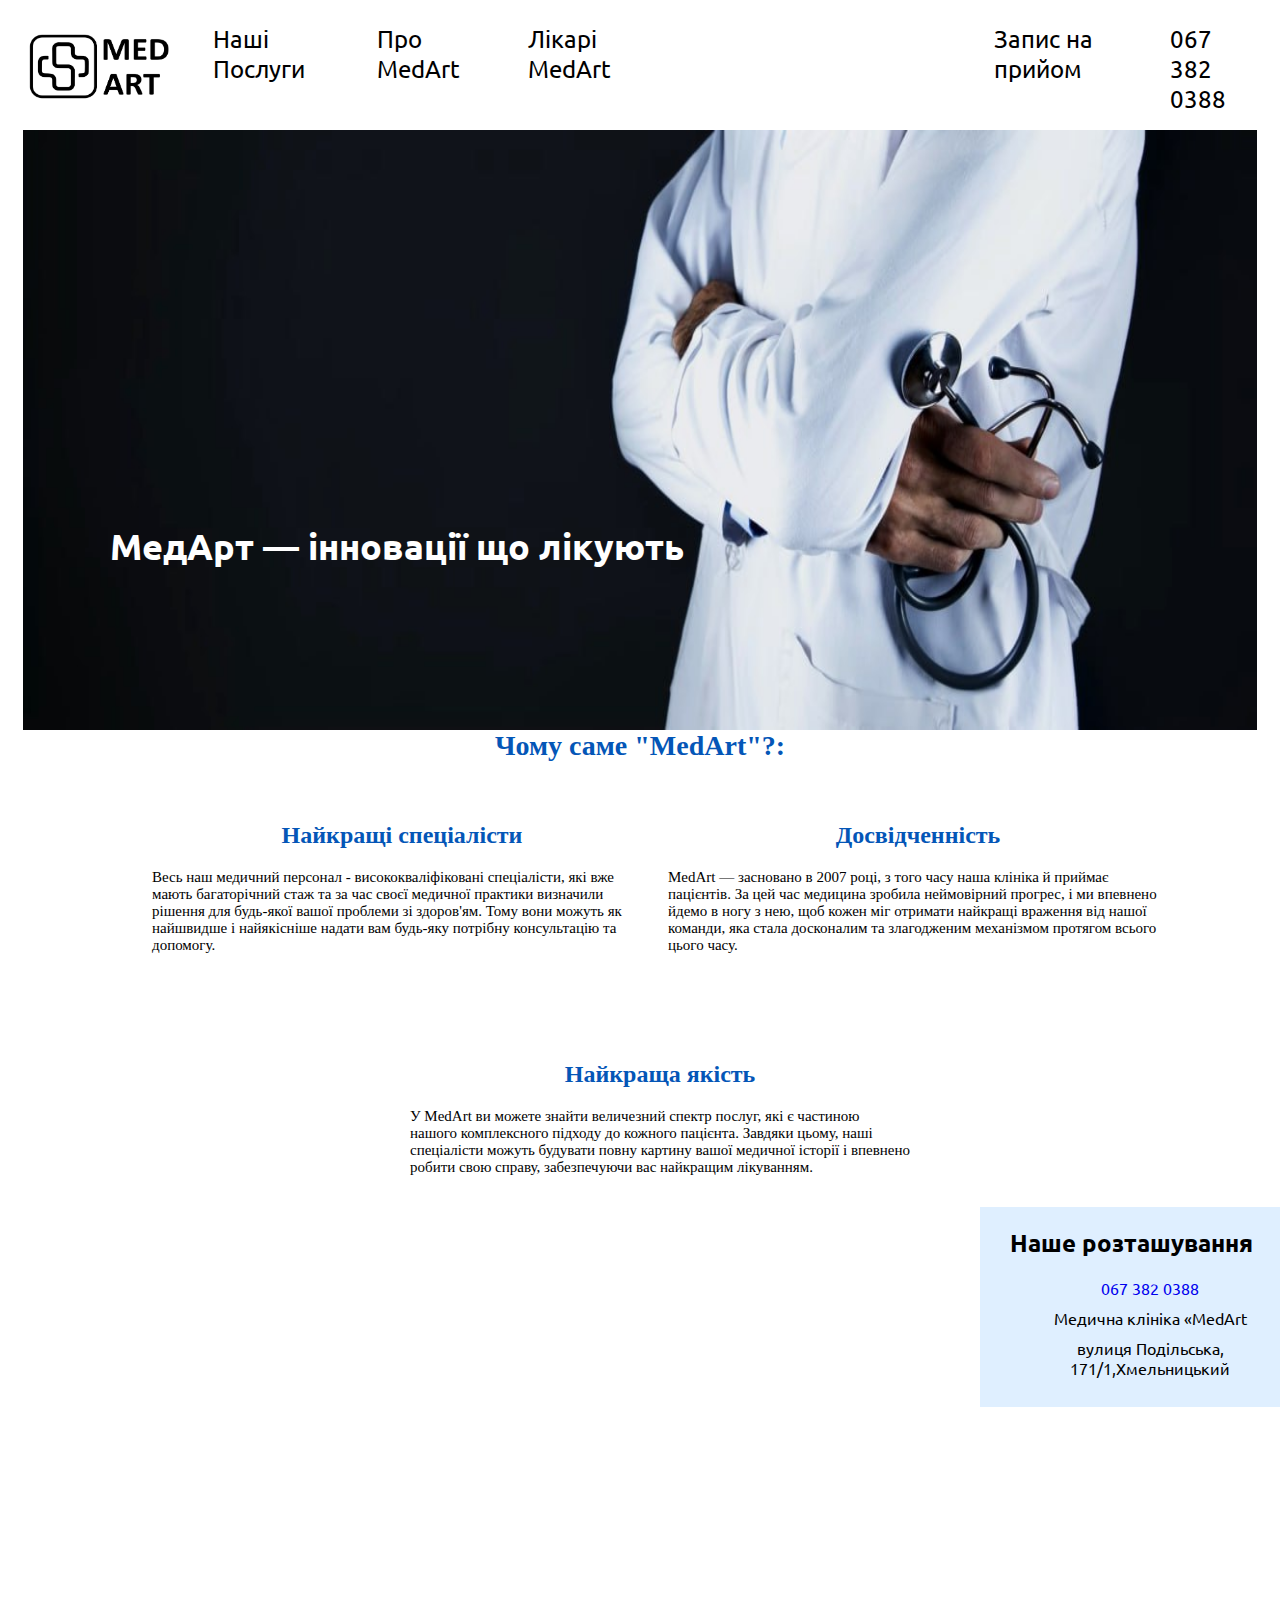
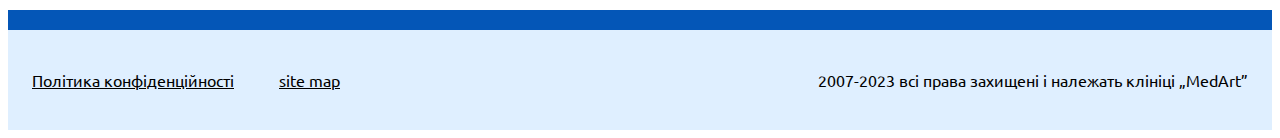
<file: index.html>
<!DOCTYPE html>
<html lang="ua">
  <head>
    <meta charset="UTF-8" />
    <meta name="viewport" content="width=device-width, initial-scale=1.0" />
    <title>MedArt</title>
    <link rel="stylesheet" href="style.css"/>
    <link rel="stylesheet" href="media.css">
    <link rel="preconnect" href="https://fonts.googleapis.com" />
    <link rel="preconnect" href="https://fonts.gstatic.com" crossorigin />
    <link
    href="https://fonts.googleapis.com/css2?family=Lato:wght@400;700&family=Ubuntu:wght@400;500;700&display=swap"
      rel="stylesheet"
    />
  </head>
  <body>
    <!-- HEADER -->
    <header>
      <!-- ADAPT HEADER -->
      <section class="top-nav">
        <div>
          <a href="index.html"><img src="img/MedArtLogo.png" alt="Logo" class="Logo"></a>
        </div>
        <div class="appointment-phone" id="phone-nav">
          <h2><a href="appointment.html" class="app-ph">Записатися на прийом</a></h2>
        </div>
        <input id="menu-toggle" type="checkbox" />
        <label class='menu-button-container' for="menu-toggle">
        <div class='menu-button'></div>
      </label>
        <ul class="menu">
          <li><a href="about.html"><h2 class="zero-weight">Про MedArt</h2></a></li>
          <li><a href="doctors.html"><h2 class="zero-weight">Лікарі MedArt</h2></a></li>
          <li><h2>Наші Послуги:</h2></li>
          <li><a href="dantist.html">Стоматологія</a></li>
          <li><a href="gynecologyandurology.html">Гінекологія та Урологія</a></li>
          <li><a href="massage.html">Неврологія, травматологія та масаж</a></li>
        </ul>
      </section>
      <!-- NORMAL HEADER -->
      <div class="container">
        <nav class="navbar">
          <a href="index.html"
          ><img src="img/MedArtLogo.png" alt="MedArtLogo" class="Logo"
          /></a>
          <ul class="list menu" id="main_nav">
            <li>
              <a href="">Наші Послуги</a>
              <div class="hiden-menu">
                <ul>
                  <li><a href="dantist.html">Стоматологія</a></li>
                  <li>
                    <a href="gynecologyandurology.html"
                      >Гінекологія та Урологія</a
                    >
                  </li>
                  <li><a href="massage.html">Неврологія, травматологія та масаж</a></li>
                </ul>
              </div>
            </li>
            <li>
              <a href="about.html">Про MedArt</a>
            </li>
            <li>
              <a href="doctors.html">Лікарі MedArt</a>
            </li>
            <span class="span-header">
              <li>
                <a href="appointment.html" id="appoi">Запис на прийом</a>
              </li>
              <li>
                <a class="link" href="tel:+0673820388"> 067 382 0388 </a>
              </li>
            </span>
          </ul>
        </nav>
      </div>
    </header>
   
    <section class="hero">
      <!-- PHOTO AND SLOGAN -->
      <div class="container">
      <div class="PhotoAndSlogan">
        <img src="img/MedArtMain1.jpg" alt="MainPhoto" class="MainPhoto" />
        <img src="img/MainPhotoPh.png" alt="MainPhoto" class="MainPhoto2">
        <h1 class="Slogan">МедАрт — інновації що лікують</h1>
      </div>
      <!-- WHY MEDART? -->
      <div class="div-whymed">
        <h1 class="WhyMed">Чому саме "MedArt"?:</h1>
      </div>
      <div class="MainTexts">
        <div class="div-pading">
        <ul class="ul-text-main">
        <li class="text1 list">
          <div class="div-text-main">
            <h2 class="h-div-main">Найкращі спеціалісти</h2>
            <p  class="p-color">Весь наш медичний персонал - висококваліфіковані спеціалісти, які вже
          мають багаторічний стаж та за час своєї медичної практики визначили
          рішення для будь-якої вашої проблеми зі здоров'ям. Тому вони можуть як
          найшвидше і найякісніше надати вам будь-яку потрібну консультацію та
          допомогу.</p>
          </div>
          
        </li>
        <li class="text1 list">
          <div class="div-text-main">
            <h2 class="h-div-main">Досвідченність</h2>
            <p  class="p-color"> MedArt — засновано в 2007 році, з того часу наша клініка й приймає
          пацієнтів. За цей час медицина зробила неймовірний прогрес, і ми
          впевнено йдемо в ногу з нею, щоб кожен міг отримати найкращі враження
          від нашої команди, яка стала досконалим та злагодженим механізмом
          протягом всього цього часу.</p>
          </div>
        </li>
        <li class="text1 list">
          <div class="div-text-main">
            <h2 class="h-div-main">Найкраща якість</h2>
            <p class="p-color">У MedArt ви можете знайти величезний спектр послуг, які є частиною
          нашого комплексного підходу до кожного пацієнта. Завдяки цьому, наші
          спеціалісти можуть будувати повну картину вашої медичної історії і
          впевнено робити свою справу, забезпечуючи вас найкращим лікуванням.</p>
          </div>
        </li>
        </ul>
         </div>
      </div>
    </section>
    <!-- MAP -->
    <div class="mapAndInf">
      <div class="map-div">
        <h2 class="ourLoc">Наше розташування</h2>
        <ul class="list ul-map">
          <li class="link-map">
            <a class="link" href="tel:+0673820388"> 067 382 0388 </a>
          </li>
          <li class="link-map">Медична клініка «MedArt</li>
          <li class="link-map">вулиця Подільська, 171/1,Хмельницький</li>
        </ul>
      </div>
      <iframe class="map" src="https://www.google.com/maps/embed?pb=!1m18!1m12!1m3!1d2595.2593443145056!2d26.99799267681414!3d49.422910760813686!2m3!1f0!2f0!3f0!3m2!1i1024!2i768!4f13.1!3m3!1m2!1s0x47320651828655b1%3A0x6a8f91fe2c06ae48!2sMedychnyy%20Tsentr%20Medart!5e0!3m2!1sru!2sua!4v1691438142909!5m2!1sru!2sua" width="600" height="450" style="border:0;" allowfullscreen="" loading="lazy" referrerpolicy="no-referrer-when-downgrade"></iframe>
    </div>
    <!-- FOOTER -->
    <div class="div-color-blue"></div>
    <div class="div-color-footer">
      <footer class="footer-section">
        <ul class="ul-footer list">
          <li class="list-footer">
            <a class="link-footer" href="policy.html">
              Політика конфіденційності
            </a>
          </li>
          <li class="list-footer">
            <a class="link-footer" href="./sitemap.html">site map</a>
          </li>
        </ul>
        <div class="footer-text-div">
          <p class="footer-text">
            2007-2023 всі права захищені і належать клініці „MedArt”
          </p>
        </div>
      </footer>
    </div>
  </body>
</html>
</file>
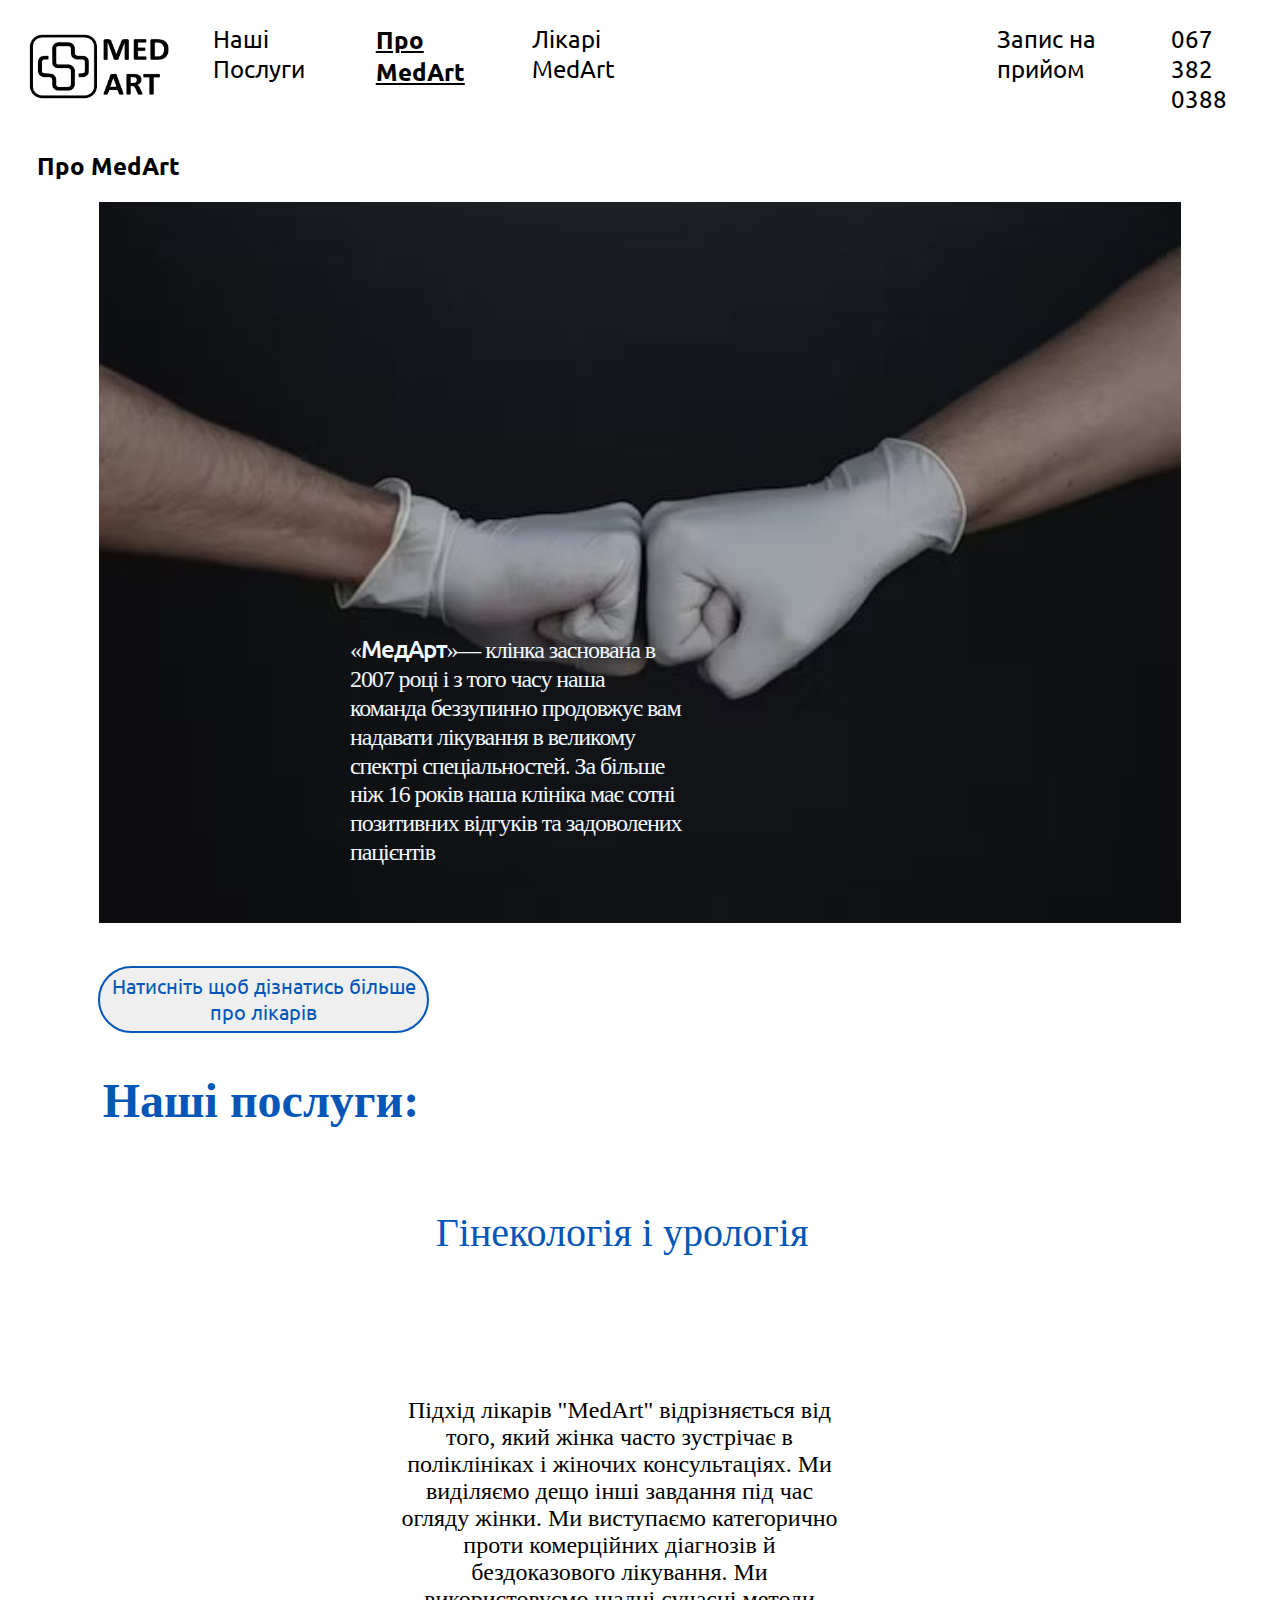
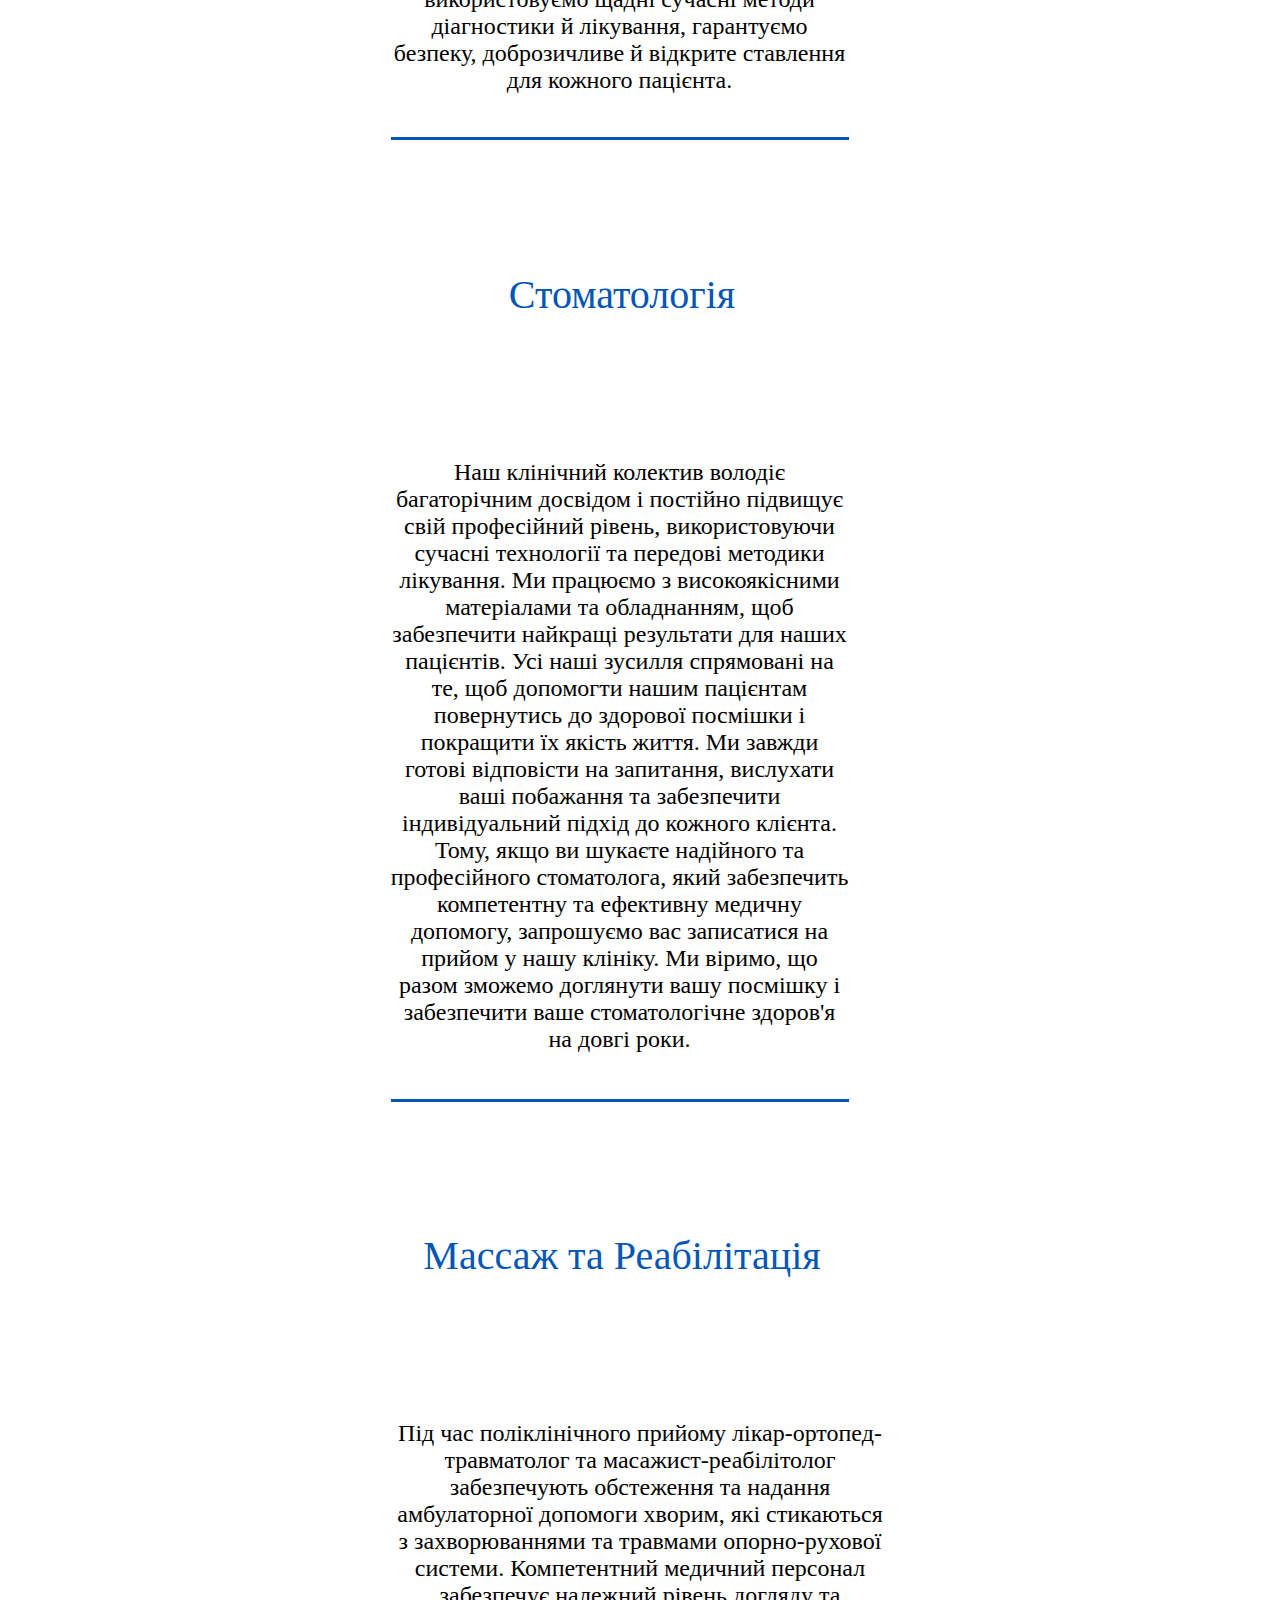
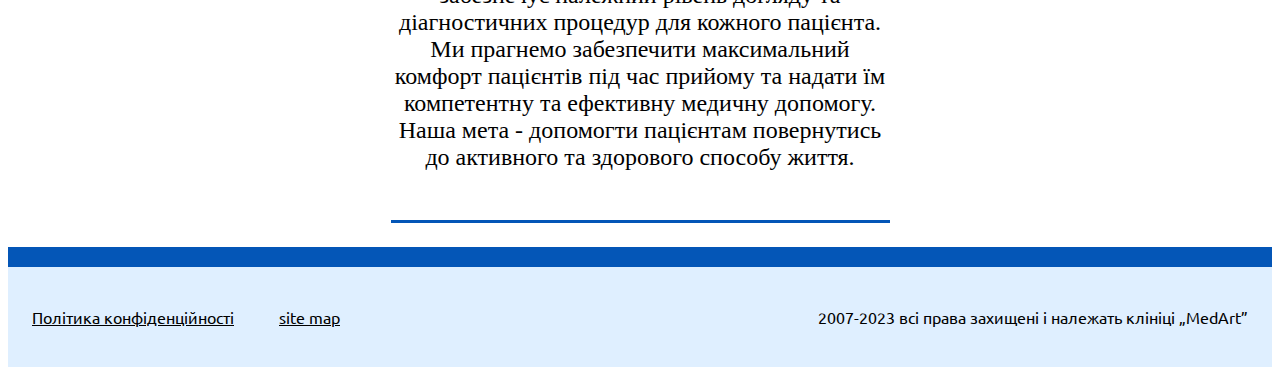
<file: about.html>
<!DOCTYPE html>
<html lang="en">
  <head>
    <meta charset="UTF-8" />
    <meta name="viewport" content="width=device-width, initial-scale=1.0" />
    <title>AboutMedArt</title>
    <link rel="stylesheet" href="style.css">
    <link rel="stylesheet" href="media.css">
    <link rel="preconnect" href="https://fonts.googleapis.com" />
    <link rel="preconnect" href="https://fonts.gstatic.com" crossorigin />
    <link
      href="https://fonts.googleapis.com/css2?family=Lato:wght@400;700&family=Ubuntu:wght@400;500;700&display=swap"
      rel="stylesheet"
    />
  </head>
  <body>
    <!-- HEADER -->
    <header>
      <!-- ADAPT HEADER -->
      <section class="top-nav">
        <div>
          <a href="index.html"><img src="img/MedArtLogo.png" alt="Logo" class="Logo"></a>
        </div>
        <div class="appointment-phone">
          <h2><a href="appointment.html" class="app-ph">Записатися на прийом</a></h2>
        </div>
        <input id="menu-toggle" type="checkbox" />
        <label class='menu-button-container' for="menu-toggle">
        <div class='menu-button'></div>
      </label>
        <ul class="menu">
          <li><a href="about.html"><h2 class="zero-weight">Про MedArt</h2></a></li>
          <li><a href="doctors.html"><h2 class="zero-weight">Лікарі MedArt</h2></a></li>
          <li><h2>Наші Послуги</h2></li>
          <li><a href="dantist.html">Стоматологія</a></li>
          <li><a href="gynecologyandurology.html">Гінекологія та Урологія</a></li>
          <li><a href="massage.html">Неврологія, травматологія та масаж</a></li>
        </ul>
      </section>
      <div class="container">
        <nav class="navbar">
          <a href="index.html"
            ><img src="img/MedArtLogo.png" alt="MedArtLogo" class="Logo"
          /></a>
          <ul class="list menu" id="main_nav">
            <li>
              <a href="">Наші Послуги</a>
              <div class="hiden-menu">
                <ul>
                  <li><a href="dantist.html">Стоматологія</a></li>
                  <li>
                    <a href="gynecologyandurology.html"
                      >Гінекологія та Урологія</a
                    >
                  </li>
                  <li>
                    <a href="massage.html"
                      >Неврологія, травматологія та масаж</a
                    >
                  </li>
                </ul>
              </div>
            </li>
            <li>
              <a href="about.html" class="active">Про MedArt</a>
            </li>
            <li>
              <a href="doctors.html">Лікарі MedArt</a>
            </li>
            <span class="span-header">
              <li>
                <a href="appointment.html">Запис на прийом</a>
              </li>
              <li>
                <a class="link" href="tel:+0673820388"> 067 382 0388 </a>
              </li>
            </span>
          </ul>
        </nav>
      </div>
    </header>
    <!-- MAIN -->
    <section class="section-about">
      <div class="div-about">
        <h2 class="about-phone-h2">Про MedArt</h2>
      </div>
      <section class="div-foto-text">
        <div>
          <img class="fist-img" src="./img/fist.jpg" alt="fist" />
          <img class="fist-img-phone" src="img/fistsPhone.png" alt="">
        </div>
      </section>
      <section class="ab-text">
        <div class="div-texy-about-second">
          <p class="text-about">
              «<span class="blue-span">МедАрт</span>»— клінка заснована в 2007 році і з того часу наша команда
              беззупинно продовжує вам надавати лікування в великому спектрі
              спеціальностей. За більше ніж 16 років наша клініка має сотні
              позитивних відгуків та задоволених пацієнтів
          </p>
        </div>
      </section>
    <!-- SECTION-2 -->
    <section class="about-section2">
      <div class="box-button">
        <button
          onclick="window.location.href='doctors.html';"
          class="button-click"
        >
          Натисніть щоб дізнатись більше про лікарів
        </button>
      </div>
        <h2 class="about-our-services">Наші послуги:</h2>
    </section>
    <!-- SECTION-3 -->
    <section class="about-section3-texts">
      <div class="container container-flex">
        <h1 class="g-title">Гінекологія і урологія</h1>
        <p class="gynecology">
          Підхід лікарів "MedArt" відрізняється від того, який жінка часто
          зустрічає в поліклініках і жіночих консультаціях. Ми виділяємо дещо
          інші завдання під час огляду жінки. Ми виступаємо категорично проти
          комерційних діагнозів й бездоказового лікування. Ми використовуємо
          щадні сучасні методи діагностики й лікування, гарантуємо безпеку,
          доброзичливе й відкрите ставлення для кожного пацієнта.
        </p>
        <h1 class="g-title">Стоматологія</h1>
        <p class="dantist">
          Наш клінічний колектив володіє багаторічним досвідом і постійно
          підвищує свій професійний рівень, використовуючи сучасні технології та
          передові методики лікування. Ми працюємо з високоякісними матеріалами
          та обладнанням, щоб забезпечити найкращі результати для наших
          пацієнтів. Усі наші зусилля спрямовані на те, щоб допомогти нашим
          пацієнтам повернутись до здорової посмішки і покращити їх якість
          життя. Ми завжди готові відповісти на запитання, вислухати ваші
          побажання та забезпечити індивідуальний підхід до кожного клієнта.
          Тому, якщо ви шукаєте надійного та професійного стоматолога, який
          забезпечить компетентну та ефективну медичну допомогу, запрошуємо вас
          записатися на прийом у нашу клініку. Ми віримо, що разом зможемо
          доглянути вашу посмішку і забезпечити ваше стоматологічне здоров'я на
          довгі роки.
        </p>
        <h1 class="g-title">Массаж та Реабілітація</h1>
        <p class="massageP">
          Під час поліклінічного прийому лікар-ортопед-травматолог та
          масажист-реабілітолог забезпечують обстеження та надання амбулаторної
          допомоги хворим, які стикаються з захворюваннями та травмами
          опорно-рухової системи. Компетентний медичний персонал забезпечує
          належний рівень догляду та діагностичних процедур для кожного
          пацієнта. Ми прагнемо забезпечити максимальний комфорт пацієнтів під
          час прийому та надати їм компетентну та ефективну медичну допомогу.
          Наша мета - допомогти пацієнтам повернутись до активного та здорового
          способу життя.
        </p>
      </div>
    </section>
    <!-- FOOTER -->
    <div class="div-color-blue"></div>
    <div class="div-color-footer">
      <footer class="footer-section">
        <ul class="ul-footer list">
          <li class="list-footer">
            <a class="link-footer" href="policy.html">
              Політика конфіденційності
            </a>
          </li>
          <li class="list-footer">
            <a class="link-footer" href="./sitemap.html">site map</a>
          </li>
        </ul>
        <div class="footer-text-div">
          <p class="footer-text">
            2007-2023 всі права захищені і належать клініці „MedArt”
          </p>
        </div>
      </footer>
    </div>
  </body>
</html>
</file>
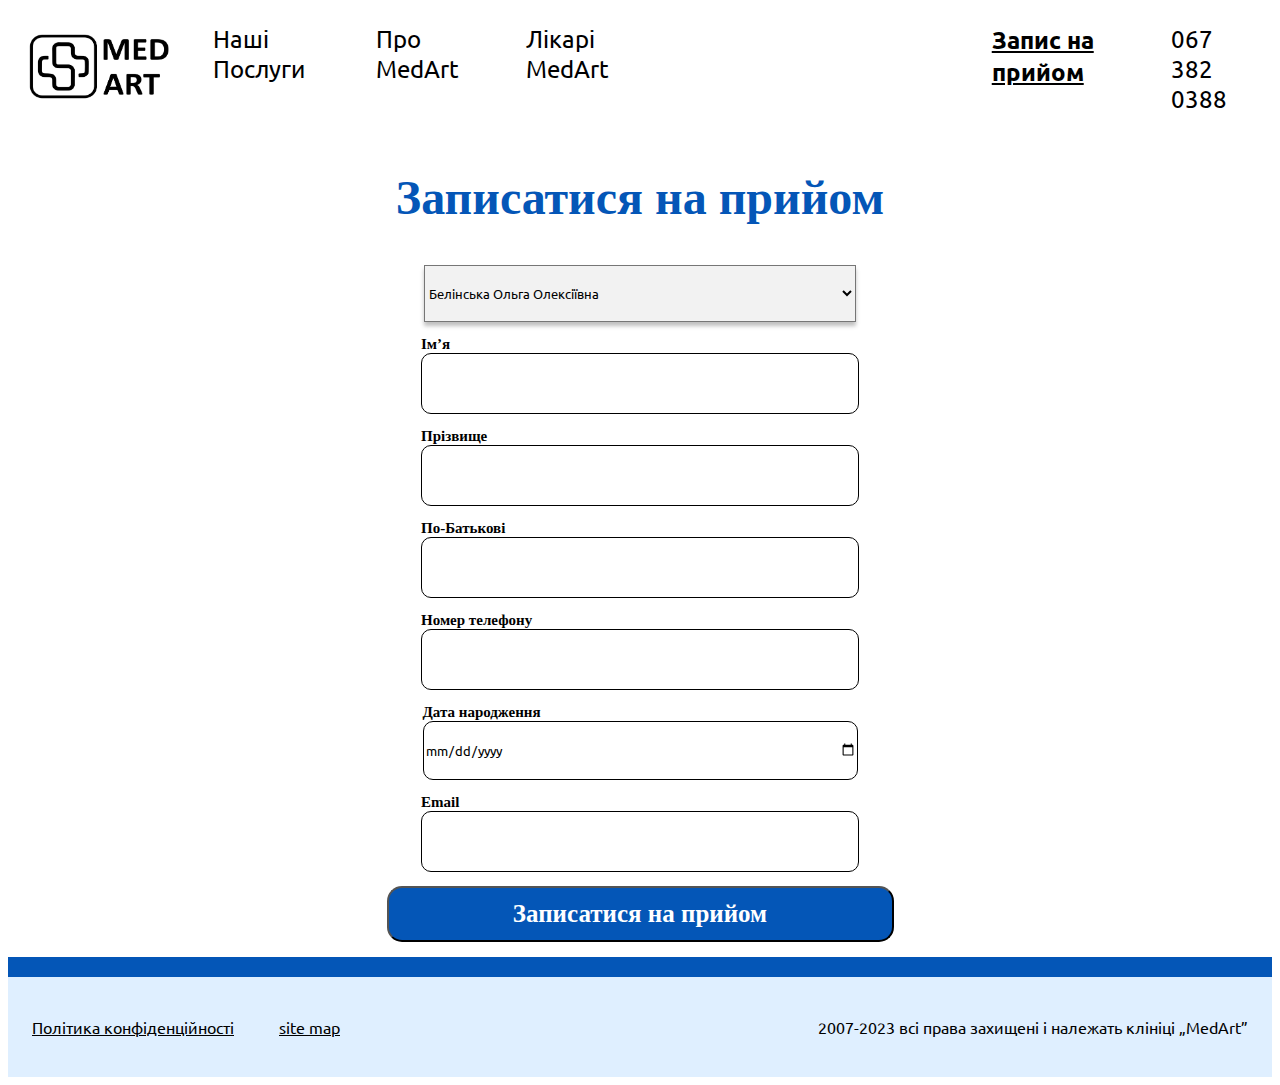
<file: appointment.html>
<!DOCTYPE html>
<html lang="en">
<head>
    <meta charset="UTF-8">
    <meta name="viewport" content="width=device-width, initial-scale=1.0">
    <title>Document</title>
    <link rel="stylesheet" href="style.css">
    <link rel="stylesheet" href="media.css">
    <link rel="preconnect" href="https://fonts.googleapis.com" />
    <link rel="preconnect" href="https://fonts.gstatic.com" crossorigin />
    <link
      href="https://fonts.googleapis.com/css2?family=Lato:wght@400;700&family=Ubuntu:wght@400;500;700&display=swap"
      rel="stylesheet"
    />
</head>
<body>
  <script src="index.js" type="module"></script>  
  <!-- HEADER -->
    <header>
      <!-- ADAPT HEADER -->
      <section class="top-nav">
        <div>
          <a href="index.html"><img src="img/MedArtLogo.png" alt="Logo" class="Logo"></a>
        </div>
        <div class="appointment-phone">
          <h2><a href="appointment.html" class="app-ph">Записатися на прийом</a></h2>
        </div>
        <input id="menu-toggle" type="checkbox" />
        <label class='menu-button-container' for="menu-toggle">
        <div class='menu-button'></div>
      </label>
        <ul class="menu">
          <li><a href="about.html"><h2 class="zero-weight">Про MedArt</h2></a></li>
          <li><a href="doctors.html"><h2 class="zero-weight">Лікарі MedArt</h2></a></li>
          <li><a class="link" href="tel:+0673820388"><h3 class="zero-weight">067 382 0388</h3></a></li>
          <li><h2>Наші Послуги</h2></li>
          <li><a href="dantist.html">Стоматологія</a></li>
          <li><a href="gynecologyandurology.html">Гінекологія та Урологія</a></li>
          <li><a href="massage.html">Неврологія, травматологія та масаж</a></li>
        </ul>
      </section>  
      <div class="container">
          <nav class="navbar">
          <a href="index.html"
            ><img src="img/MedArtLogo.png" alt="MedArtLogo" class="Logo"
          /></a>
          <ul class="list menu" id="main_nav">
            <li><a href="">Наші Послуги</a>
              <div class="hiden-menu">
                <ul>
                  <li><a href="dantist.html">Стоматологія</a></li>
                  <li><a href="gynecologyandurology.html">Гінекологія та Урологія</a></li>
                  <li><a href="massage.html">Неврологія, травматологія та масаж</a></li>
                </ul>
              </div>
            </li>
            <li>
              <a href="about.html">Про MedArt</a>
            </li>
            <li>
              <a href="doctors.html">Лікарі MedArt</a>
            </li>
            <span class="span-header">
            <li>
              <a href="appointment.html" class="active">Запис на прийом</a>
            </li>
            <li>
               <a class="link" href="tel:+0673820388"> 067 382 0388 </a>
            </li>
            </span>
          </ul>
          </nav>
        </div>
    <!-- Appointment -->
    <section class="section-form">
      <div class="container">
      <h2 class="h-modal">Записатися на прийом</h2>
    <form class="modal-form">
      <div class="form-container">
        <select class="select-form" name="select">
          <option class="option-form" disabled>Виберіть лікаря</option>
  <option class="option-form" value="value1">Белінська Ольга Олексіївна</option>
  <option class="option-form" value="value2">Белінський Владислав Андрійович</option>
  <option class="option-form" value="value3">Богач Юрій Григорович</option>
  <option class="option-form" value="value4">Рожанский Дмитро Владиславович</option>
  <option class="option-form" value="value5">Кушніренко Дмитро Олександрович</option>
  <option class="option-form" value="value6">Солярик Ігор Францевич.</option>
  <option class="option-form" value="value7">Яркович Іван Борисович</option>
        </select>
      </div>
      <div class="form-container">
        <label for="user-name" class="modal-form-field">Ім’я</label>
        <div class="modal-form-input-wrapper">
        <input id="user-name" type="text" name="user-name" class="modal-form-input" required minlength="2">
        </div>
      </div>
      <div class="form-container">
        <label for="user-name" class="modal-form-field">Прізвище</label>
      <div class="modal-form-input-wrapper">
        <input id="user-name" type="text" name="user-name" class="modal-form-input" required minlength="2">
        </div>
      </div>
      <div class="form-container">
        <label for="user-name" class="modal-form-field">По-Батькові</label>
      <div class="modal-form-input-wrapper">
        <input id="user-name" type="text" name="user-name" class="modal-form-input" required minlength="2">
        </div>
      </div>
      <div class="form-container">
        <label class="modal-form-field">Номер телефону</label>
          <div class="modal-form-input-wrapper">
            <input 
            id="user-phone"
            type="tel"
            name="user-phone"
            class="modal-form-input"
            required
            >
      </div>
      </div>
      <div class="form-container">
        <label class="modal-form-field">Дата народження</label>
          <div class="modal-form-input-wrapper">
            <input 
            type="date"
            id="user-date"
            name="user-date"
            class="modal-form-input"
            required
            >
          </div>
          </div>
          <div class="form-container">
        <label class="modal-form-field">Email</label>
          <div class="modal-form-input-wrapper">
            <input
            id="user-email"
            type="email"
            name="user-email"
            class="modal-form-input"
            required
            >
          </div>
          </div>
          </div>
          <div class="div-button">
         <button type="submit" class="modal-form-submit">Записатися на прийом</button>
          </div>
    </form>
    </div>
    </section>
    <!-- FOOTER -->
    <div class="div-color-blue"></div>
    <div class="div-color-footer">
      <footer class="footer-section">
        <ul class="ul-footer list">
          <li class="list-footer">
            <a class="link-footer" href="policy.html">
              Політика конфіденційності
            </a>
          </li>
          <li class="list-footer">
            <a class="link-footer" href="./sitemap.html">site map</a>
          </li>
        </ul>
        <div class="footer-text-div">
          <p class="footer-text">
            2007-2023 всі права захищені і належать клініці „MedArt”
          </p>
        </div>
      </footer>
    </div>
</body>
</html>
</file>
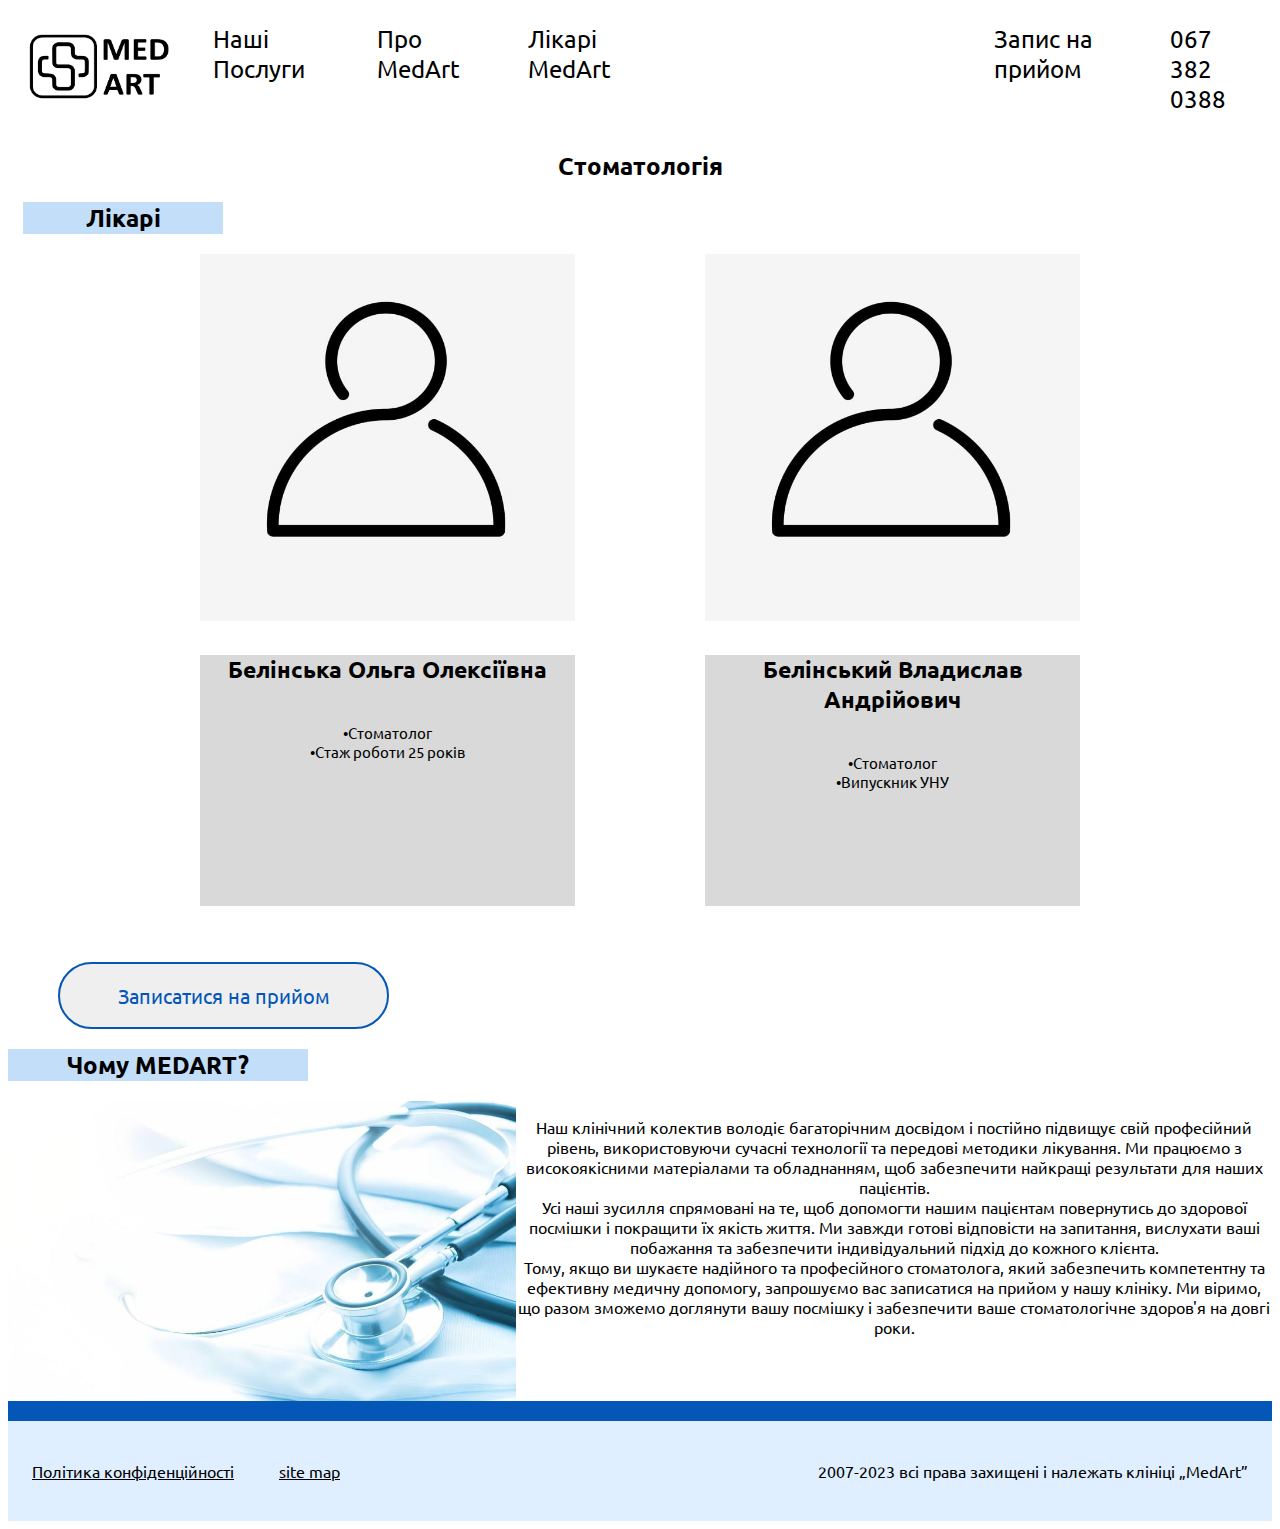
<file: dantist.html>
<!DOCTYPE html>
<html lang="ua">
  <head>
    <meta charset="UTF-8" />
    <meta name="viewport" content="width=device-width, initial-scale=1.0" />
    <title>MedArt</title>
    <link rel="stylesheet" href="style.css" />
    <link rel="stylesheet" href="media.css">
    <link rel="preconnect" href="https://fonts.googleapis.com" />
    <link rel="preconnect" href="https://fonts.gstatic.com" crossorigin />
    <link
      href="https://fonts.googleapis.com/css2?family=Lato:wght@400;700&family=Ubuntu:wght@400;500;700&display=swap"
      rel="stylesheet"
    />
  </head>
  <body>
    <!-- HEADER -->
    <header>
      <!-- ADAPT HEADER -->
      <section class="top-nav">
        <div>
          <a href="index.html"><img src="img/MedArtLogo.png" alt="Logo" class="Logo"></a>
        </div>
        <div class="appointment-phone">
          <h2><a href="appointment.html" class="app-ph">Записатися на прийом</a></h2>
        </div>
        <input id="menu-toggle" type="checkbox" />
        <label class='menu-button-container' for="menu-toggle">
        <div class='menu-button'></div>
      </label>
        <ul class="menu">
          <li><a href="about.html"><h2 class="zero-weight">Про MedArt</h2></a></li>
          <li><a href="doctors.html"><h2 class="zero-weight">Лікарі MedArt</h2></a></li>
          <li><h2>Наші Послуги</h2></li>
          <li><a href="dantist.html">Стоматологія</a></li>
          <li><a href="gynecologyandurology.html">Гінекологія та Урологія</a></li>
          <li><a href="massage.html">Неврологія, травматологія та масаж</a></li>
        </ul>
      </section>
      <div class="container">
        <nav class="navbar">
          <a href="index.html"
            ><img src="img/MedArtLogo.png" alt="MedArtLogo" class="Logo"
          /></a>
          <ul class="list menu" id="main_nav">
            <li>
              <a href="">Наші Послуги</a>
              <div class="hiden-menu">
                <ul>
                  <li><a href="#">Стоматологія</a></li>
                  <li>
                    <a href="gynecologyandurology.html"
                      >Гінекологія та Урологія</a
                    >
                  </li>
                  <li>
                    <a href="massage.html"
                      >Неврологія, травматологія та масаж</a
                    >
                  </li>
                </ul>
              </div>
            </li>
            <li>
              <a href="about.html">Про MedArt</a>
            </li>
            <li>
              <a href="doctors.html">Лікарі MedArt</a>
            </li>
            <span class="span-header">
              <li>
                <a href="appointment.html" id="appoi">Запис на прийом</a>
              </li>
              <li>
                <a class="link" href="tel:+0673820388"> 067 382 0388 </a>
              </li>
            </span>
          </ul>
        </nav>
      </div>
    </header>
    <section class="dantist-section">
      <div class="container">
        <h2 class="h-gynecologyandurology">Стоматологія</h2>
        <div class="box-div-doctors">
          <h2>Лікарі</h2>
        </div>
        <div class="div-box-doctors">
          <img class="img-dantist" src="img/human.jpg" alt="people" />
          <img class="img-dantist" src="img/human.jpg" alt="people" />
        </div>
        <div>
          <ul class="list ul-div-box-doctors">
            <li>
              <div class="div-box-doctors-text">
                <h2>Белінська Ольга Олексіївна</h2>
                <p><br />•Стоматолог <br />•Стаж роботи 25 років</p>
              </div>
            </li>
            <li>
              <div class="div-box-doctors-text">
                <h2>Белінський Владислав Андрійович</h2>
                <p><br />•Стоматолог <br />•Випускник УНУ</p>
              </div>
            </li>
          </ul>
        </div>
      </div>
    </section>
    <section class="dantist-section-phone">
      <div class="div-dan-section-phone">
        <h2 class="h-dantist">Стоматологія</h2>
        <div class="box-div-doctors">
          <h2>Лікарі</h2>
        </div>
        <div class="box-bel">
          <img class="doctors-dantist" src="img/human.jpg" alt="people" />
          <div class="div-box-doctors-text-phone">
            <h2 class="belW-h2">Белінська Ольга Олексіївна</h2>
            <p><br/>•Стоматолог <br/>•Стаж роботи 25 років</p>
          </div>
        </div>
        <div class="box-belm">
          <img
            class="doctors-dantist"
            src="img/human.jpg"
            alt="people"
          />
          <div class="div-box-doctors-text-phone">
            <h2 class="belM-h2">Белінський Владислав Андрійович</h2>
            <p><br/>•Стоматолог <br/>•Випускник УНУ</p>
          </div>
        </div>
      </div>
    </section>
    <section class="MedArt-section">
      <button
        onclick="window.location.href='./appointment.html';"
        class="button-click-MedArt"
      >
        Записатися на прийом
      </button>
      <div class="box-div-medart">
        <h2 class="h-medart">Чому MEDART?</h2>
      </div>
      <div class="div-img-foto-medart">
        <img class="img-tool" src="./img/MedArt-tool.jpg" alt="tool" />
        <img src="img/services-photo.png" alt="" class="ser-ph">
        <p class="p-medart">
          Наш клінічний колектив володіє багаторічним досвідом і постійно
          підвищує свій професійний рівень, використовуючи сучасні технології та
          передові методики лікування. Ми працюємо з високоякісними матеріалами
          та обладнанням, щоб забезпечити найкращі результати для наших
          пацієнтів.
          <br />Усі наші зусилля спрямовані на те, щоб допомогти нашим пацієнтам
          повернутись до здорової посмішки і покращити їх якість життя. Ми
          завжди готові відповісти на запитання, вислухати ваші побажання та
          забезпечити індивідуальний підхід до кожного клієнта. <br />Тому, якщо
          ви шукаєте надійного та професійного стоматолога, який забезпечить
          компетентну та ефективну медичну допомогу, запрошуємо вас записатися
          на прийом у нашу клініку. Ми віримо, що разом зможемо доглянути вашу
          посмішку і забезпечити ваше стоматологічне здоров'я на довгі роки.
        </p>
      </div>
    </section>
    <!-- FOOTER -->
    <div class="div-color-blue"></div>
    <div class="div-color-footer">
      <footer class="footer-section">
        <ul class="ul-footer list">
          <li class="list-footer">
            <a class="link-footer" href="policy.html">
              Політика конфіденційності
            </a>
          </li>
          <li class="list-footer">
            <a class="link-footer" href="./sitemap.html">site map</a>
          </li>
        </ul>
        <div class="footer-text-div">
          <p class="footer-text">
            2007-2023 всі права захищені і належать клініці „MedArt”
          </p>
        </div>
      </footer>
    </div>
  </body>
</html>
</file>
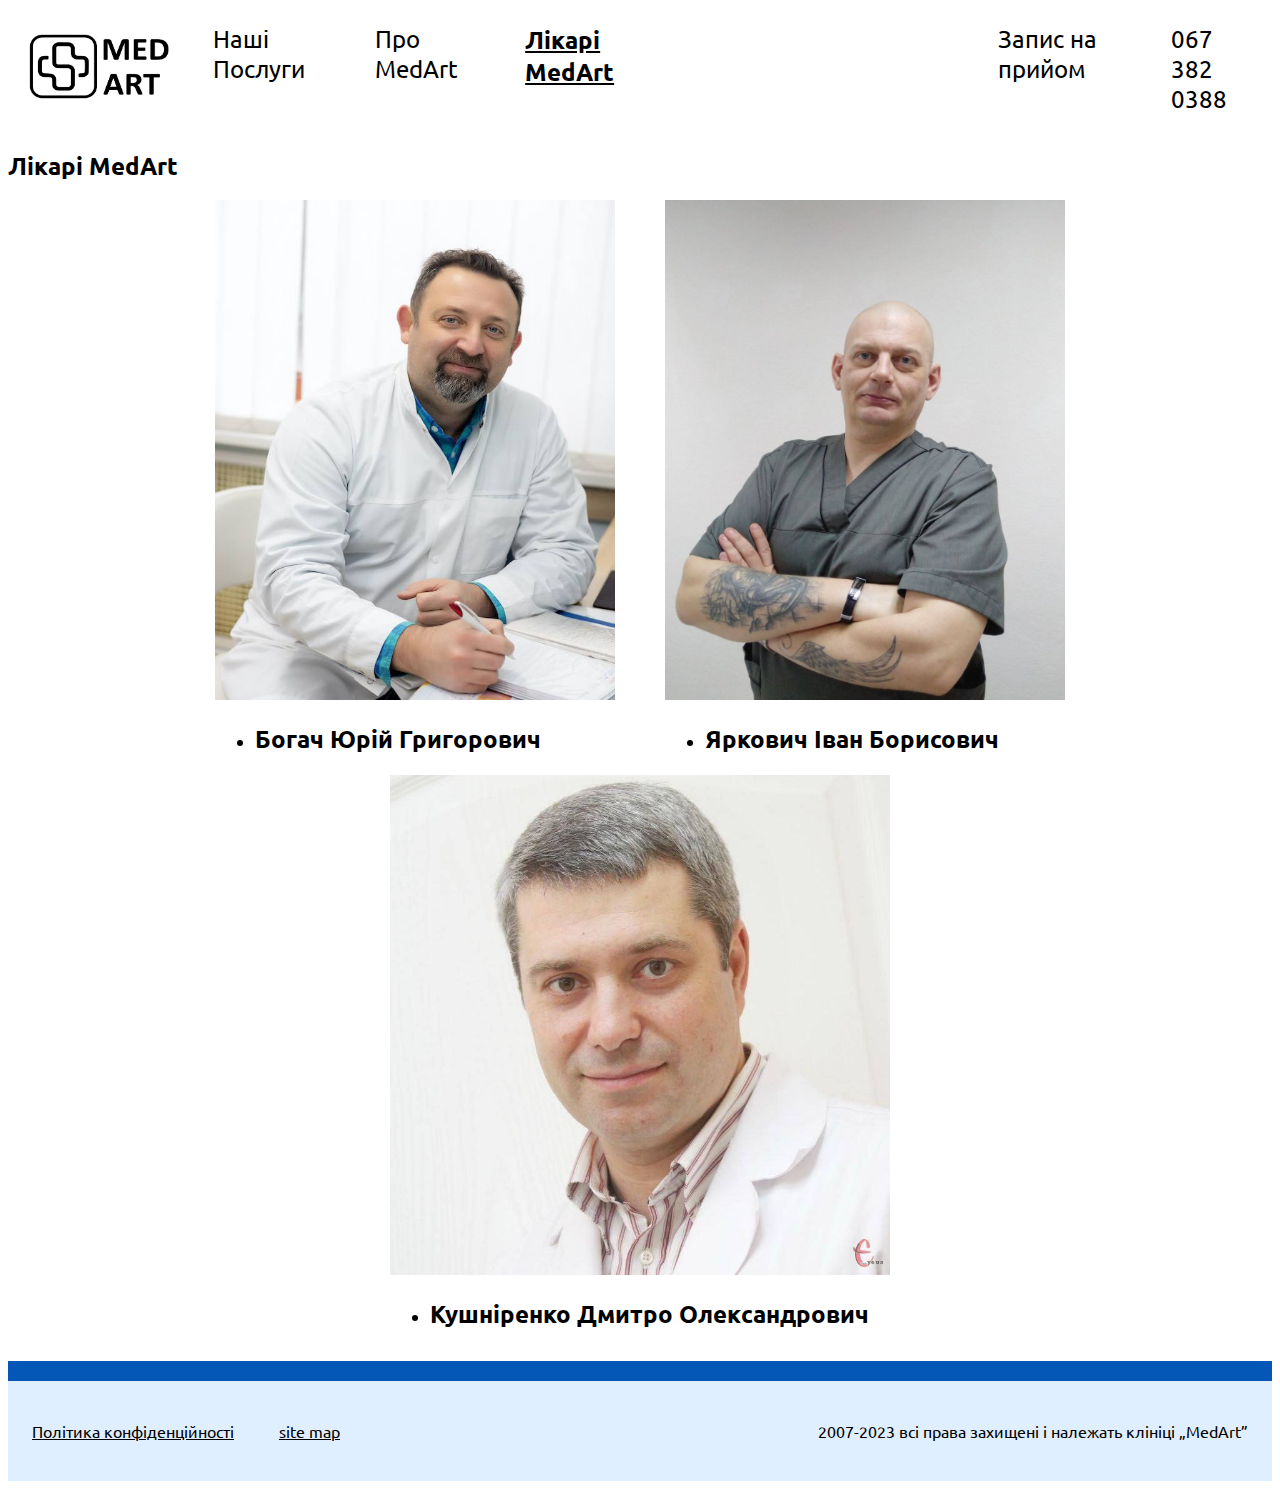
<file: doctors.html>
<!DOCTYPE html>
<html lang="en">
<head>
    <meta charset="UTF-8">
    <meta name="viewport" content="width=device-width, initial-scale=1.0">
    <title>Document</title>
    <link rel="stylesheet" href="style.css">
    <link rel="stylesheet" href="media.css">
    <link rel="preconnect" href="https://fonts.googleapis.com" />
    <link rel="preconnect" href="https://fonts.gstatic.com" crossorigin />
    <link
      href="https://fonts.googleapis.com/css2?family=Lato:wght@400;700&family=Ubuntu:wght@400;500;700&display=swap"
      rel="stylesheet"
    />
</head>
<body>
  <header>
    <!-- ADAPT HEADER -->
    <section class="top-nav">
      <div>
        <a href="index.html"><img src="img/MedArtLogo.png" alt="Logo" class="Logo"></a>
      </div>
      <div class="appointment-phone">
        <h2><a href="appointment.html" class="app-ph">Записатися на прийом</a></h2>
      </div>
      <input id="menu-toggle" type="checkbox" />
      <label class='menu-button-container' for="menu-toggle">
      <div class='menu-button'></div>
    </label>
      <ul class="menu">
        <li><a href="about.html"><h2 class="zero-weight">Про MedArt</h2></a></li>
        <li><a href="doctors.html"><h2 class="zero-weight">Лікарі MedArt</h2></a></li>
        <li><h2>Наші Послуги</h2></li>
        <li><a href="dantist.html">Стоматологія</a></li>
        <li><a href="gynecologyandurology.html">Гінекологія та Урологія</a></li>
        <li><a href="massage.html">Неврологія, травматологія та масаж</a></li>
      </ul>
    </section>
    <div class="container">
      <nav class="navbar">
      <a href="index.html"
        ><img src="img/MedArtLogo.png" alt="MedArtLogo" class="Logo"
      /></a>
      <ul class="list menu" id="main_nav">
        <li><a href="">Наші Послуги</a>
          <div class="hidden-menu">
            <ul>
              <li><a href="dantist.html">Стоматологія</a></li>
              <li><a href="gynecologyandurology.html">Гінекологія та Урологія</a></li>
              <li><a href="massage.html">Неврологія, травматологія та масаж</a></li>
            </ul>
          </div>
        </li>
        <li>
          <a href="about.html">Про MedArt</a>
        </li>
        <li>
          <a href="doctors.html" class="active">Лікарі MedArt</a>
        </li>
        <span class="span-header">
        <li>
          <a href="appointment.html">Запис на прийом</a>
        </li>
        <li>
          <a href="">067 382 0388</a>
        </li>
        </span>
      </ul>
      </nav>
    </div>
    <!-- DOCTORS -->
    <h2 class="med-doc-h2">Лікарі MedArt</h2>
    <div class="container-flex-doc">
      <!-- Bohach -->
    <div class="bohach">
      <img src="img/Bohach.jpg" alt="" class="doc-img1">
      <ul class="jura" id="jurez">
        <li><h2>Богач Юрій Григорович</h2>
        <div class="hidden-doc">
          <ul>
            <li><p class="blue-text">(Уролог андролог)
              Лікар-уролог, вищої категорії, к.м.н, стаж роботи — понад 23 роки.
              Щорічно з  2014 по 2020 роки  проходив курси в центрі генітоуретральної реконструктивної хірургії при фундації Сави Перовича на базі клініки «BelMedik» в м. Белград Сербія під керівництвом Р. Джиновича.
               В 2013році було присуджено науковий ступень кандидата медичних наук.</p></li>
          </ul>
        </div>
        </li>
        <p class="p-hiden">
            (Уролог андролог)
              Лікар-уролог, вищої категорії, к.м.н, стаж роботи — понад 23 роки.
              Щорічно з  2014 по 2020 роки  проходив курси в центрі генітоуретральної реконструктивної хірургії при фундації Сави Перовича на базі клініки «BelMedik» в м. Белград Сербія під керівництвом Р. Джиновича.
               В 2013році було присуджено науковий ступень кандидата медичних наук.
          </p>
      </ul>
    </div>
    <!-- Jarkovich -->
    <div class="jarkovich">
      <img src="img/Jarkovich.jpg" alt="" class="doc-img1">
      <ul class="ivan" id="vanja">
        <li><h2>Яркович Іван Борисович</h2>
        <div class="hidden-doc">
          <ul>
            <li><p class="blue-text">Лікар медичної реабілітації та спортивної медицини.
              Лікар першої категорії.
              Спеціалізація: Реабілітація після спортивних травм.
              Реабілітація пацієнтів неврологічного травматологічного, ортопедичного профіля.</p></li>
          </ul>
        </div>
        </li>
        <p class="p-hiden">Лікар медичної реабілітації та спортивної медицини.
              Лікар першої категорії.
              Спеціалізація: Реабілітація після спортивних травм.
              Реабілітація пацієнтів неврологічного травматологічного, ортопедичного профіля.</p>
      </ul>
    </div>
    </div>
    <!-- Kushnirenko -->
    <div class="container-flex-doc">
      <div class="kushnirenko">
        <img src="img/Kushnirenko.jpg" alt="" class="doc-img">
        <ul class="dmytro" id="dima">
          <li><h2 class="kush">Кушніренко Дмитро Олександрович</h2>
          <div class="hidden-doc">
            <ul>
              <li><p class="blue-text">Лікар вищої категорії.
                Кандидат медичних наук.
                Лікар гінеколог ендокринолог.
                Лікар мамолог. 
                Лікар ультразвукової діагностики. 
                Лікарський стаж - 30 років</p></li>
            </ul>
          </div>
          </li>
          <span class="span-kush">
          <p class="p-hiden">
                Лікар вищої категорії.
                Кандидат медичних наук.
                Лікар гінеколог ендокринолог.
                Лікар мамолог. 
                Лікар ультразвукової діагностики. 
                Лікарський стаж - 30 років</p>
          </span>
        </ul>
      </div>
    </div>
    <!-- FOOTER -->
    <div class="div-color-blue"></div>
    <div class="div-color-footer">
      <footer class="footer-section">
        <ul class="ul-footer list">
          <li class="list-footer">
            <a class="link-footer" href="policy.html">
              Політика конфіденційності
            </a>
          </li>
          <li class="list-footer">
            <a class="link-footer" href="./sitemap.html">site map</a>
          </li>
        </ul>
        <div class="footer-text-div">
          <p class="footer-text">
            2007-2023 всі права захищені і належать клініці „MedArt”
          </p>
        </div>
      </footer>
    </div>
</body>
</html>
</file>
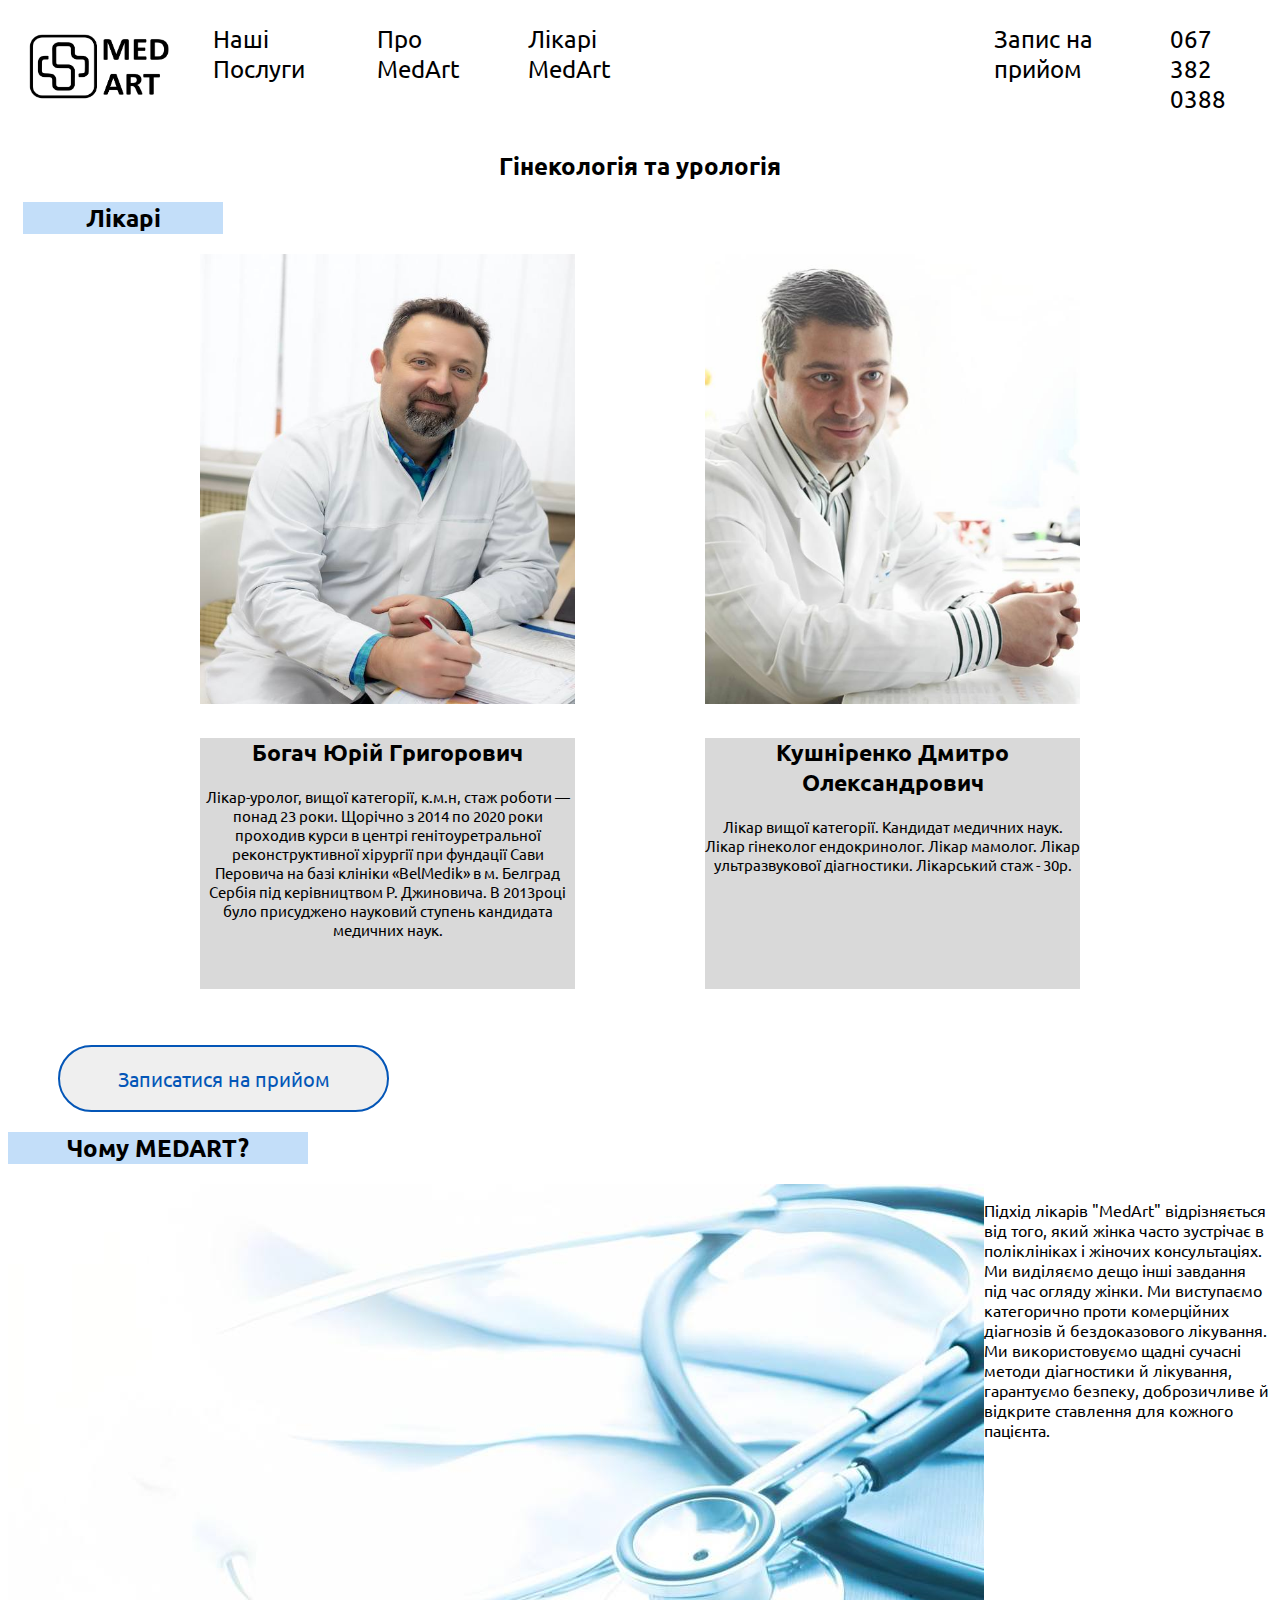
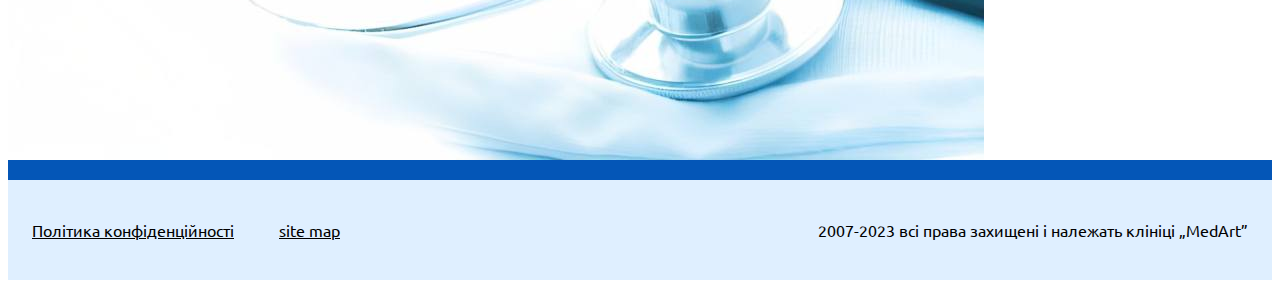
<file: gynecologyandurology.html>
<!DOCTYPE html>
<html lang="ua">
  <head>
    <meta charset="UTF-8" />
    <meta name="viewport" content="width=device-width, initial-scale=1.0" />
    <title>MedArt</title>
    <link rel="stylesheet" href="style.css" />
    <link rel="stylesheet" href="media.css">
    <link rel="preconnect" href="https://fonts.googleapis.com" />
    <link rel="preconnect" href="https://fonts.gstatic.com" crossorigin />
    <link
      href="https://fonts.googleapis.com/css2?family=Lato:wght@400;700&family=Ubuntu:wght@400;500;700&display=swap"
      rel="stylesheet"
    />
  </head>
  <body>
    <!-- HEADER -->
    <header>
      <!-- ADAPT HEADER -->
      <section class="top-nav">
        <div>
          <a href="index.html"><img src="img/MedArtLogo.png" alt="Logo" class="Logo"></a>
        </div>
        <div class="appointment-phone">
          <h2><a href="appointment.html" class="app-ph">Записатися на прийом</a></h2>
        </div>
        <input id="menu-toggle" type="checkbox" />
        <label class='menu-button-container' for="menu-toggle">
        <div class='menu-button'></div>
      </label>
        <ul class="menu">
          <li><a href="about.html"><h2 class="zero-weight">Про MedArt</h2></a></li>
          <li><a href="doctors.html"><h2 class="zero-weight">Лікарі MedArt</h2></a></li>
          <li><h2>Наші Послуги</h2></li>
          <li><a href="dantist.html">Стоматологія</a></li>
          <li><a href="gynecologyandurology.html">Гінекологія та Урологія</a></li>
          <li><a href="massage.html">Неврологія, травматологія та масаж</a></li>
        </ul>
      </section>
      <div class="container">
        <nav class="navbar">
          <a href="index.html"
            ><img src="img/MedArtLogo.png" alt="MedArtLogo" class="Logo"
          /></a>
          <ul class="list menu" id="main_nav">
            <li>
              <a href="">Наші Послуги</a>
              <div class="hiden-menu">
                <ul>
                  <li><a href="dantist.html">Стоматологія</a></li>
                  <li>
                    <a href="gynecologyandurology.html"
                      >Гінекологія та Урологія</a
                    >
                  </li>
                  <li>
                    <a href="massage.html"
                      >Неврологія, травматологія та масаж</a
                    >
                  </li>
                </ul>
              </div>
            </li>
            <li>
              <a href="about.html">Про MedArt</a>
            </li>
            <li>
              <a href="doctors.html">Лікарі MedArt</a>
            </li>
            <span class="span-header">
              <li>
                <a href="appointment.html" id="appoi">Запис на прийом</a>
              </li>
              <li>
                <a class="link" href="tel:+0673820388"> 067 382 0388 </a>
              </li>
            </span>
          </ul>
        </nav>
      </div>
    </header>
    <section class="gynecologyandurology-section">
      <div class="container ph-doc-con">
        <h2 class="h-gynecologyandurology">Гінекологія та урологія</h2>
        <div class="box-div-doctors">
          <h2>Лікарі</h2>
        </div>
        <div class="div-box-doctors">
          <img class="doctors-gynecology" src="./img/Bohach.jpg" alt="people" />
          <img
            class="doctors-gynecology ph-kush"
            src="./img/Kushnirenko-doctor.jpg"
            alt="people"
          />
        </div>
        <div>
          <ul class="list-doc ul-div-box-doctors">
            <li class="list">
              <div class="div-box-doctors-text">
                <h2 class="b-h2">Богач Юрій Григорович</h2>
                <p class="b-text">
                  Лікар-уролог, вищої категорії, к.м.н, стаж роботи — понад 23
                  роки. Щорічно з 2014 по 2020 роки проходив курси в центрі
                  генітоуретральної реконструктивної хірургії при фундації Сави
                  Перовича на базі клініки «BelMedik» в м. Белград Сербія під
                  керівництвом Р. Джиновича. В 2013році було присуджено науковий
                  ступень кандидата медичних наук.
                </p>
              </div>
            </li>
            <li class="list">
              <div class="div-box-doctors-text">
                <h2 class="k-h2">Кушніренко Дмитро Олександрович</h2>
                <p class="k-text">
                  Лікар вищої категорії. Кандидат медичних наук. Лікар гінеколог
                  ендокринолог. Лікар мамолог. Лікар ультразвукової діагностики.
                  Лікарський стаж - 30р.
                </p>
              </div>
            </li>
          </ul>
        </div>
      </div>
    </section>
    <section class="gynecologyandurology-section-phone">
      <div class="div-gyn-section-phone">
        <h2 class="h-gynecologyandurology">Гінекологія та урологія</h2>
        <div class="box-div-doctors">
          <h2>Лікарі</h2>
        </div>
        <div class="box-bohach">
          <img class="doctors-gynecology" src="./img/Bohach.jpg" alt="people" />
          <div class="div-box-doctors-text-phone">
            <h2 class="b-h2">Богач Юрій Григорович</h2>
            <p class="b-text">
              Лікар-уролог, вищої категорії, к.м.н, стаж роботи — понад 23
              роки. Щорічно з 2014 по 2020 роки проходив курси в центрі
              генітоуретральної реконструктивної хірургії при фундації Сави
              Перовича на базі клініки «BelMedik» в м. Белград Сербія під
              керівництвом Р. Джиновича. В 2013році було присуджено науковий
              ступень кандидата медичних наук.
            </p>
          </div>
        </div>
        <div class="box-kushnirenko">
          <img
            class="doctors-gynecology ph-kush"
            src="./img/Kushnirenko-doctor.jpg"
            alt="people"
          />
          <div class="div-box-doctors-text-phone">
            <h2 class="k-h2">Кушніренко Дмитро Олександрович</h2>
            <p class="k-text">
              Лікар вищої категорії. Кандидат медичних наук. Лікар гінеколог
              ендокринолог. Лікар мамолог. Лікар ультразвукової діагностики.
              Лікарський стаж - 30р.
            </p>
          </div>
        </div>
      </div>
    </section>
    <section class="MedArt-section">
      <button
        onclick="window.location.href='./appointment.html';"
        class="button-click-MedArt"
      >
        Записатися на прийом
      </button>
      <div class="box-div-medart">
        <h2 class="h-medart">Чому MEDART?</h2>
      </div>
      <div class="div-img-foto-medart">
        <img class="img-tool-phone" src="./img/MedArt-tool.jpg" alt="tool" />
        <p class="p-medart-gyn-phone">
          Підхід лікарів "MedArt" відрізняється від того, який жінка часто
          зустрічає в поліклініках і жіночих консультаціях. Ми виділяємо дещо
          інші завдання під час огляду жінки. Ми виступаємо категорично проти
          комерційних діагнозів й бездоказового лікування. Ми використовуємо
          щадні сучасні методи діагностики й лікування, гарантуємо безпеку,
          доброзичливе й відкрите ставлення для кожного пацієнта.
        </p>
        <img src="img/gyn-img.png" alt="" class="gyn-img-ph">
      </div>
    </section>
    <!-- FOOTER -->
    <div class="div-color-blue"></div>
    <div class="div-color-footer">
      <footer class="footer-section">
        <ul class="ul-footer list">
          <li class="list-footer">
            <a class="link-footer" href="policy.html">
              Політика конфіденційності
            </a>
          </li>
          <li class="list-footer">
            <a class="link-footer" href="./sitemap.html">site map</a>
          </li>
        </ul>
        <div class="footer-text-div">
          <p class="footer-text">
            2007-2023 всі права захищені і належать клініці „MedArt”
          </p>
        </div>
      </footer>
    </div>
  </body>
</html>
</file>
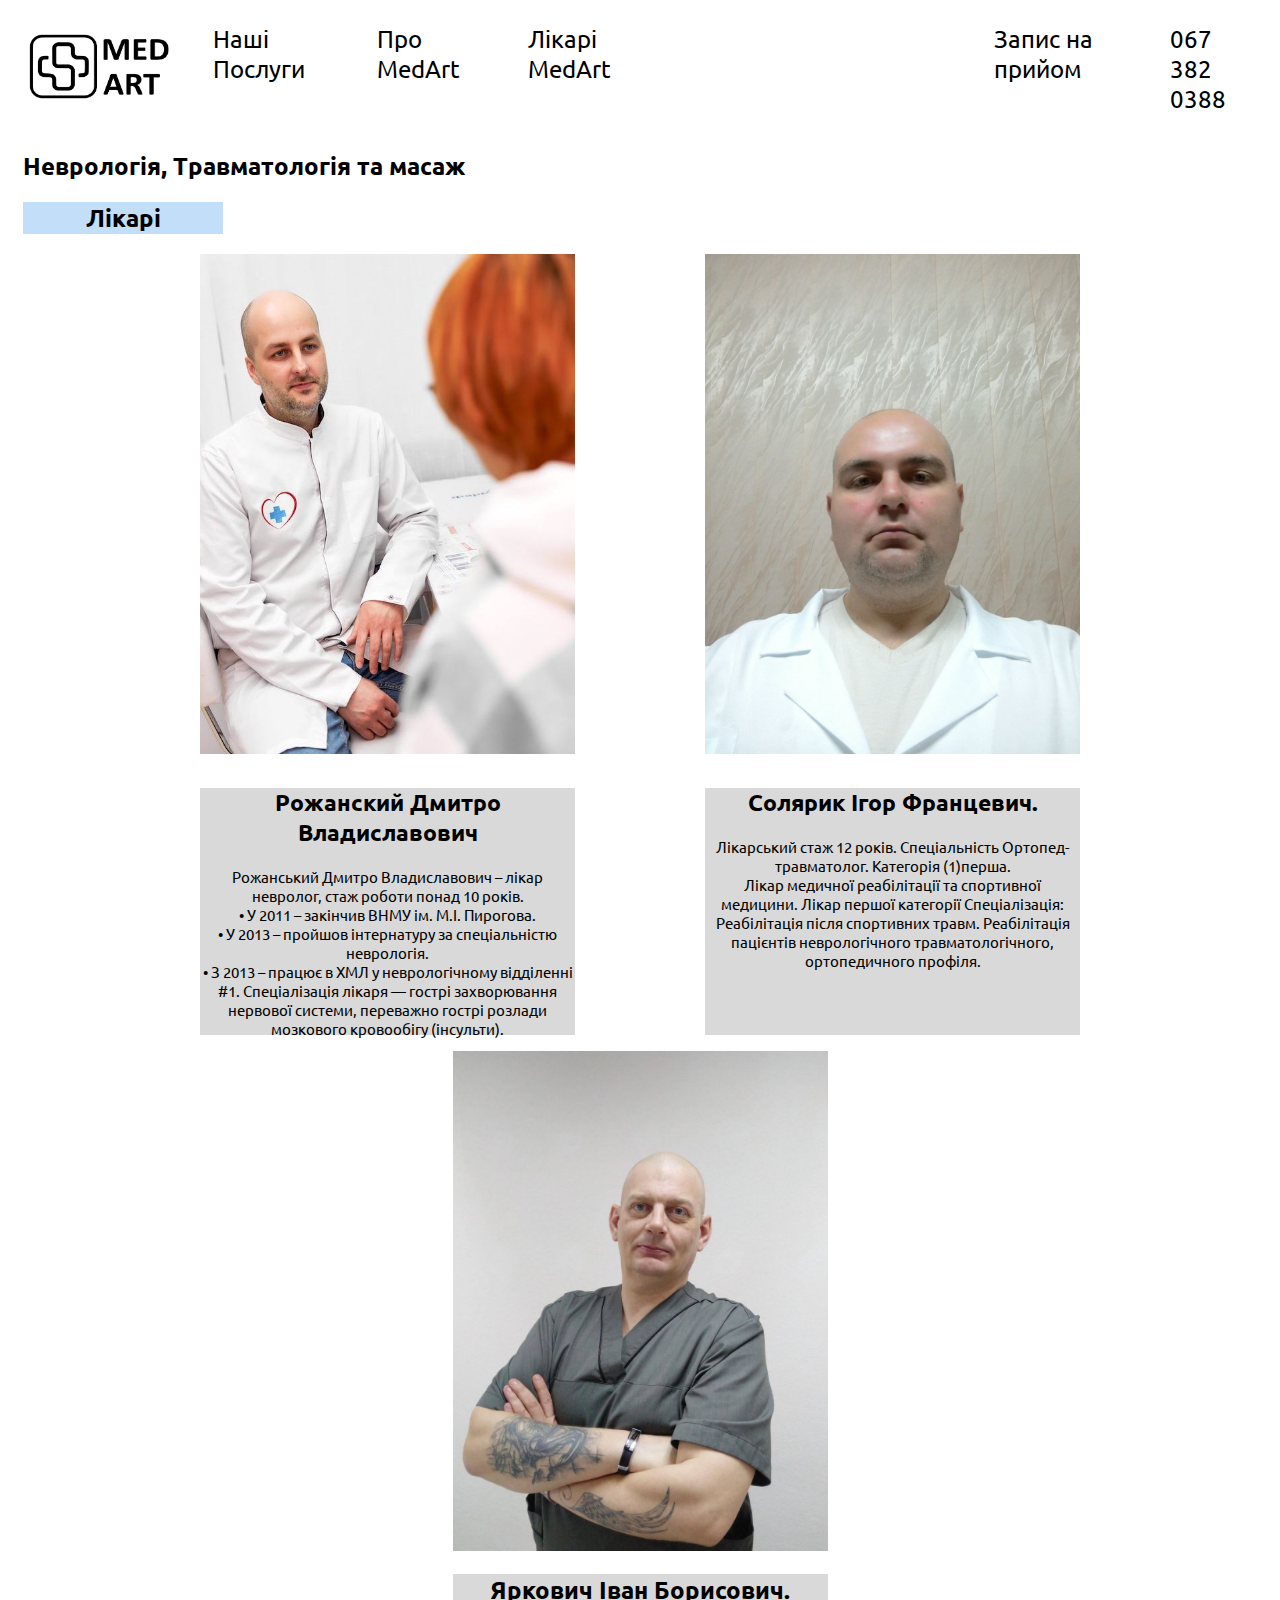
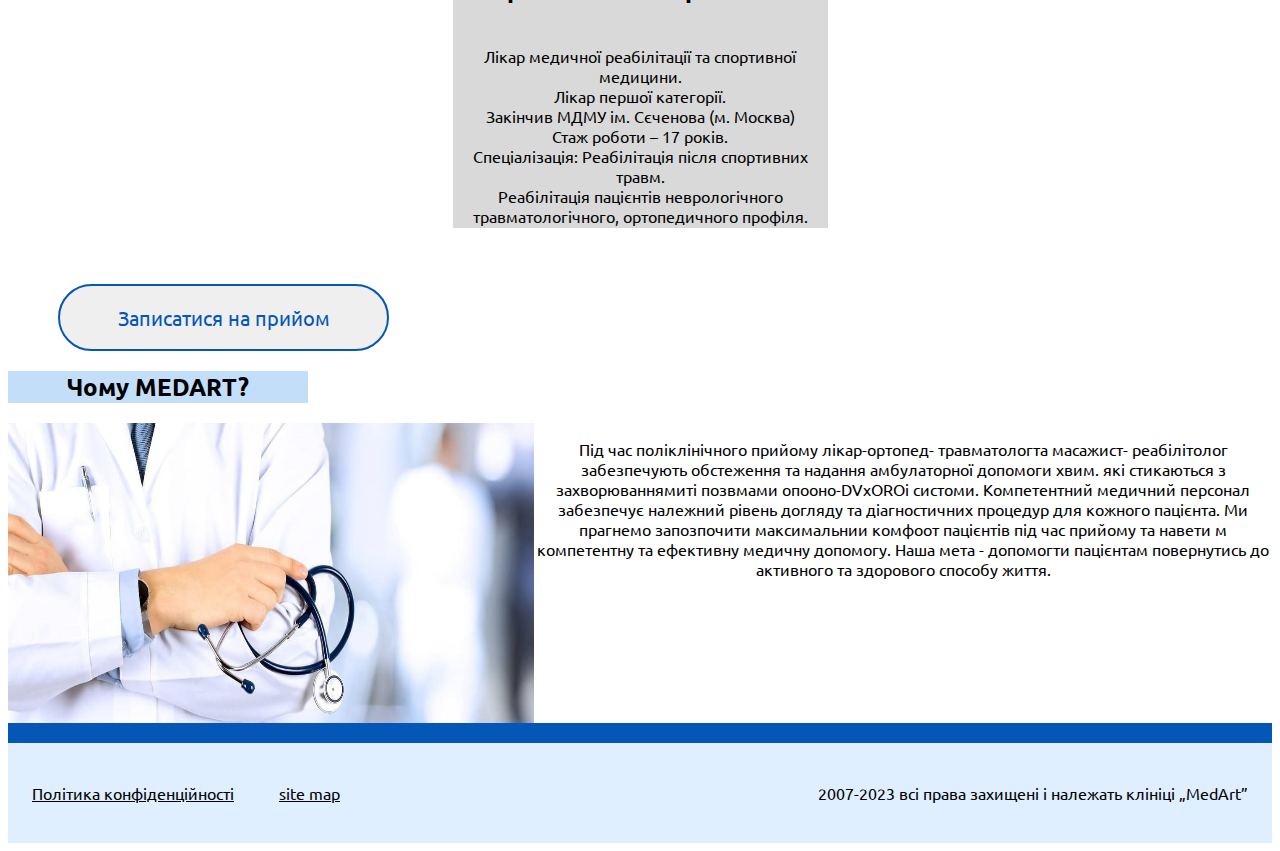
<file: massage.html>
<!DOCTYPE html>
<html lang="ua">
  <head>
    <meta charset="UTF-8" />
    <meta name="viewport" content="width=device-width, initial-scale=1.0" />
    <title>MedArt</title>
    <link rel="stylesheet" href="style.css" />
    <link rel="stylesheet" href="media.css" />
    <link rel="preconnect" href="https://fonts.googleapis.com" />
    <link rel="preconnect" href="https://fonts.gstatic.com" crossorigin />
    <link
      href="https://fonts.googleapis.com/css2?family=Lato:wght@400;700&family=Ubuntu:wght@400;500;700&display=swap"
      rel="stylesheet"
    />
  </head>
  <body>
    <!-- HEADER -->
    <header>
      <!-- ADAPT HEADER -->
      <section class="top-nav">
        <div>
          <a href="index.html"
            ><img src="img/MedArtLogo.png" alt="Logo" class="Logo"
          /></a>
        </div>
        <div class="appointment-phone">
          <h2>
            <a href="appointment.html" class="app-ph">Записатися на прийом</a>
          </h2>
        </div>
        <input id="menu-toggle" type="checkbox" />
        <label class="menu-button-container" for="menu-toggle">
          <div class="menu-button"></div>
        </label>
        <ul class="menu">
          <li>
            <a href="about.html"><h2 class="zero-weight">Про MedArt</h2></a>
          </li>
          <li>
            <a href="doctors.html"
              ><h2 class="zero-weight">Лікарі MedArt</h2></a
            >
          </li>
          <li><h2>Наші Послуги</h2></li>
          <li><a href="dantist.html">Стоматологія</a></li>
          <li>
            <a href="gynecologyandurology.html">Гінекологія та Урологія</a>
          </li>
          <li><a href="massage.html">Неврологія, травматологія та масаж</a></li>
        </ul>
      </section>
      <div class="container">
        <nav class="navbar">
          <a href="index.html"
            ><img src="img/MedArtLogo.png" alt="MedArtLogo" class="Logo"
          /></a>
          <ul class="list menu" id="main_nav">
            <li>
              <a href="">Наші Послуги</a>
              <div class="hiden-menu">
                <ul>
                  <li><a href="dantist.html">Стоматологія</a></li>
                  <li>
                    <a href="gynecologyandurology.html"
                      >Гінекологія та Урологія</a
                    >
                  </li>
                  <li><a href="#">Неврологія, травматологія та масаж</a></li>
                </ul>
              </div>
            </li>
            <li>
              <a href="about.html">Про MedArt</a>
            </li>
            <li>
              <a href="doctors.html">Лікарі MedArt</a>
            </li>
            <span class="span-header">
              <li>
                <a href="appointment.html" id="appoi">Запис на прийом</a>
              </li>
              <li>
                <a class="link" href="tel:+0673820388"> 067 382 0388 </a>
              </li>
            </span>
          </ul>
        </nav>
      </div>
    </header>
    <section class="massage-section">
      <div class="container">
        <h2 class="h-massage">Неврологія, Травматологія та масаж</h2>
        <div class="box-div-doctors">
          <h2>Лікарі</h2>
        </div>
        <div class="div-box-doctors">
          <img src="img/Roshansky.jpg" alt="people" class="masDoc" />
          <img src="img/Solarik.jpg" alt="people" class="masDoc" />
        </div>

        <div>
          <ul class="list ul-div-box-doctors">
            <li class="list">
              <div class="div-box-doctors-text-massage">
                <h2>Рожанский Дмитро Владиславович</h2>
                <p>
                  Рожанський Дмитро Владиславович – лікар невролог, стаж роботи
                  понад 10 років.
                  <br />• У 2011 – закінчив ВНМУ ім. М.І. Пирогова. <br />• У
                  2013 – пройшов інтернатуру за спеціальністю неврологія.
                  <br />• З 2013 – працює в ХМЛ у неврологічному відділенні #1.
                  Спеціалізація лікаря — гострі захворювання нервової системи,
                  переважно гострі розлади мозкового кровообігу (інсульти).
                </p>
              </div>
            </li>
            <li class="list">
              <div class="div-box-doctors-text-massage">
                <h2>Солярик Ігор Францевич.</h2>
                <p>
                  Лікарський стаж 12 років. Спеціальність Ортопед-травматолог.
                  Категорія (1)перша. <br />
                  Лікар медичної реабілітації та спортивної медицини. Лікар
                  першої категорії Спеціалізація: Реабілітація після спортивних
                  травм. Реабілітація пацієнтів неврологічного
                  травматологічного, ортопедичного профіля.
                </p>
              </div>
            </li>
          </ul>
          <ul class="list ul-div-box-doctors-jarkovich">
            <li>
              <div class="Jarkovich">
                <img src="img/Jarkovich.jpg" alt="" class="masDoc" />
              </div>
              <div class="div-box-doctors-text-Jar">
                <h2>Яркович Іван Борисович.</h2>
                <p>
                  <br />Лікар медичної реабілітації та спортивної медицини.
                  <br />Лікар першої категорії.

                  <br />Закінчив МДМУ ім. Сєченова (м. Москва) <br />Стаж роботи
                  – 17 років.

                  <br />Спеціалізація: Реабілітація після спортивних травм.
                  <br />Реабілітація пацієнтів неврологічного травматологічного,
                  ортопедичного профіля.
                </p>
              </div>
            </li>
          </ul>
        </div>
      </div>
    </section>
    <section class="massage-section-phone">
      <div class="div-mas-section-phone">
        <h2 class="h-massage">Стоматологія</h2>
        <div class="box-div-doctors">
          <h2>Лікарі</h2>
        </div>
        <div class="box">
          <img class="doctors-massage" src="img/Roshansky.jpg" alt=""/>
          <div class="div-box-doctors-text-phone-rosh">
            <h2>Рожанский Дмитро Владиславович</h2>
            <p>
                  Рожанський Дмитро Владиславович – лікар невролог, стаж роботи
                  понад 10 років.
                  <br />• У 2011 – закінчив ВНМУ ім. М.І. Пирогова. <br />• У
                  2013 – пройшов інтернатуру за спеціальністю неврологія.
                  <br />• З 2013 – працює в ХМЛ у неврологічному відділенні #1.
                  Спеціалізація лікаря — гострі захворювання нервової системи,
                  переважно гострі розлади мозкового кровообігу (інсульти).
            </p>
          </div>
        </div>
        <div class="box">
          <img
            class="doctors-massage"
            src="img/Solarik.jpg"
            alt="dan-doc"
          />
          <div class="div-box-doctors-text-phone">
            <h2>Солярик Ігор Францевич</h2>
            <p>
              Лікарський стаж 12 років. Спеціальність Ортопед-травматолог.
              Категорія (1)перша. <br />
              Лікар медичної реабілітації та спортивної медицини. Лікар
              першої категорії Спеціалізація: Реабілітація після спортивних
              травм. Реабілітація пацієнтів неврологічного
              травматологічного, ортопедичного профіля.
            </p>
          </div>
        </div>
        <div class="box">
          <img class="doctors-massage" src="img/Jarkovich.jpg" alt="dan-doc" />
          <div class="div-box-doctors-text-phone">
            <h2>Яркович Іван Борисович.</h2>
            <p>
              <br />Лікар медичної реабілітації та спортивної медицини.
              <br />Лікар першої категорії.

              <br />Закінчив МДМУ ім. Сєченова (м. Москва) <br />Стаж роботи
              – 17 років.

              <br />Спеціалізація: Реабілітація після спортивних травм.
              <br />Реабілітація пацієнтів неврологічного травматологічного,
              ортопедичного профіля.
            </p>
          </div>
        </div>
      </div>
    </section>
    <section class="MedArt-section">
      <button
        onclick="window.location.href='./appointment.html';"
        class="button-click-MedArt"
      >
        Записатися на прийом
      </button>
      <div class="box-div-medart">
        <h2 class="h-medart">Чому MEDART?</h2>
      </div>
      <div class="div-img-foto-medart">
        <img class="img-tool" src="img/massageDoc.jpg" alt="tool" />
        <img src="img/services-photo.png" alt="" class="ser-ph" />
        <p class="p-medart">
          Під час поліклінічного прийому лікар-ортопед- травматологта масажист-
          реабілітолог забезпечують обстеження та надання амбулаторної допомоги
          хвим. які стикаються з захворюваннямиті позвмами опооно-DVxOROi
          систоми. Компетентний медичний персонал забезпечує належний рівень
          догляду та діагностичних процедур для кожного пацієнта. Ми прагнемо
          запозпочити максимальнии комфоот пацієнтів під час прийому та навети м
          компетентну та ефективну медичну допомогу. Наша мета - допомогти
          пацієнтам повернутись до активного та здорового способу життя.
        </p>
      </div>
    </section>
    <!-- FOOTER -->
    <div class="div-color-blue"></div>
    <div class="div-color-footer">
      <footer class="footer-section">
        <ul class="ul-footer list">
          <li class="list-footer">
            <a class="link-footer" href="policy.html">
              Політика конфіденційності
            </a>
          </li>
          <li class="list-footer">
            <a class="link-footer" href="./sitemap.html">site map</a>
          </li>
        </ul>
        <div class="footer-text-div">
          <p class="footer-text">
            2007-2023 всі права захищені і належать клініці „MedArt”
          </p>
        </div>
      </footer>
    </div>
  </body>
</html>
</file>
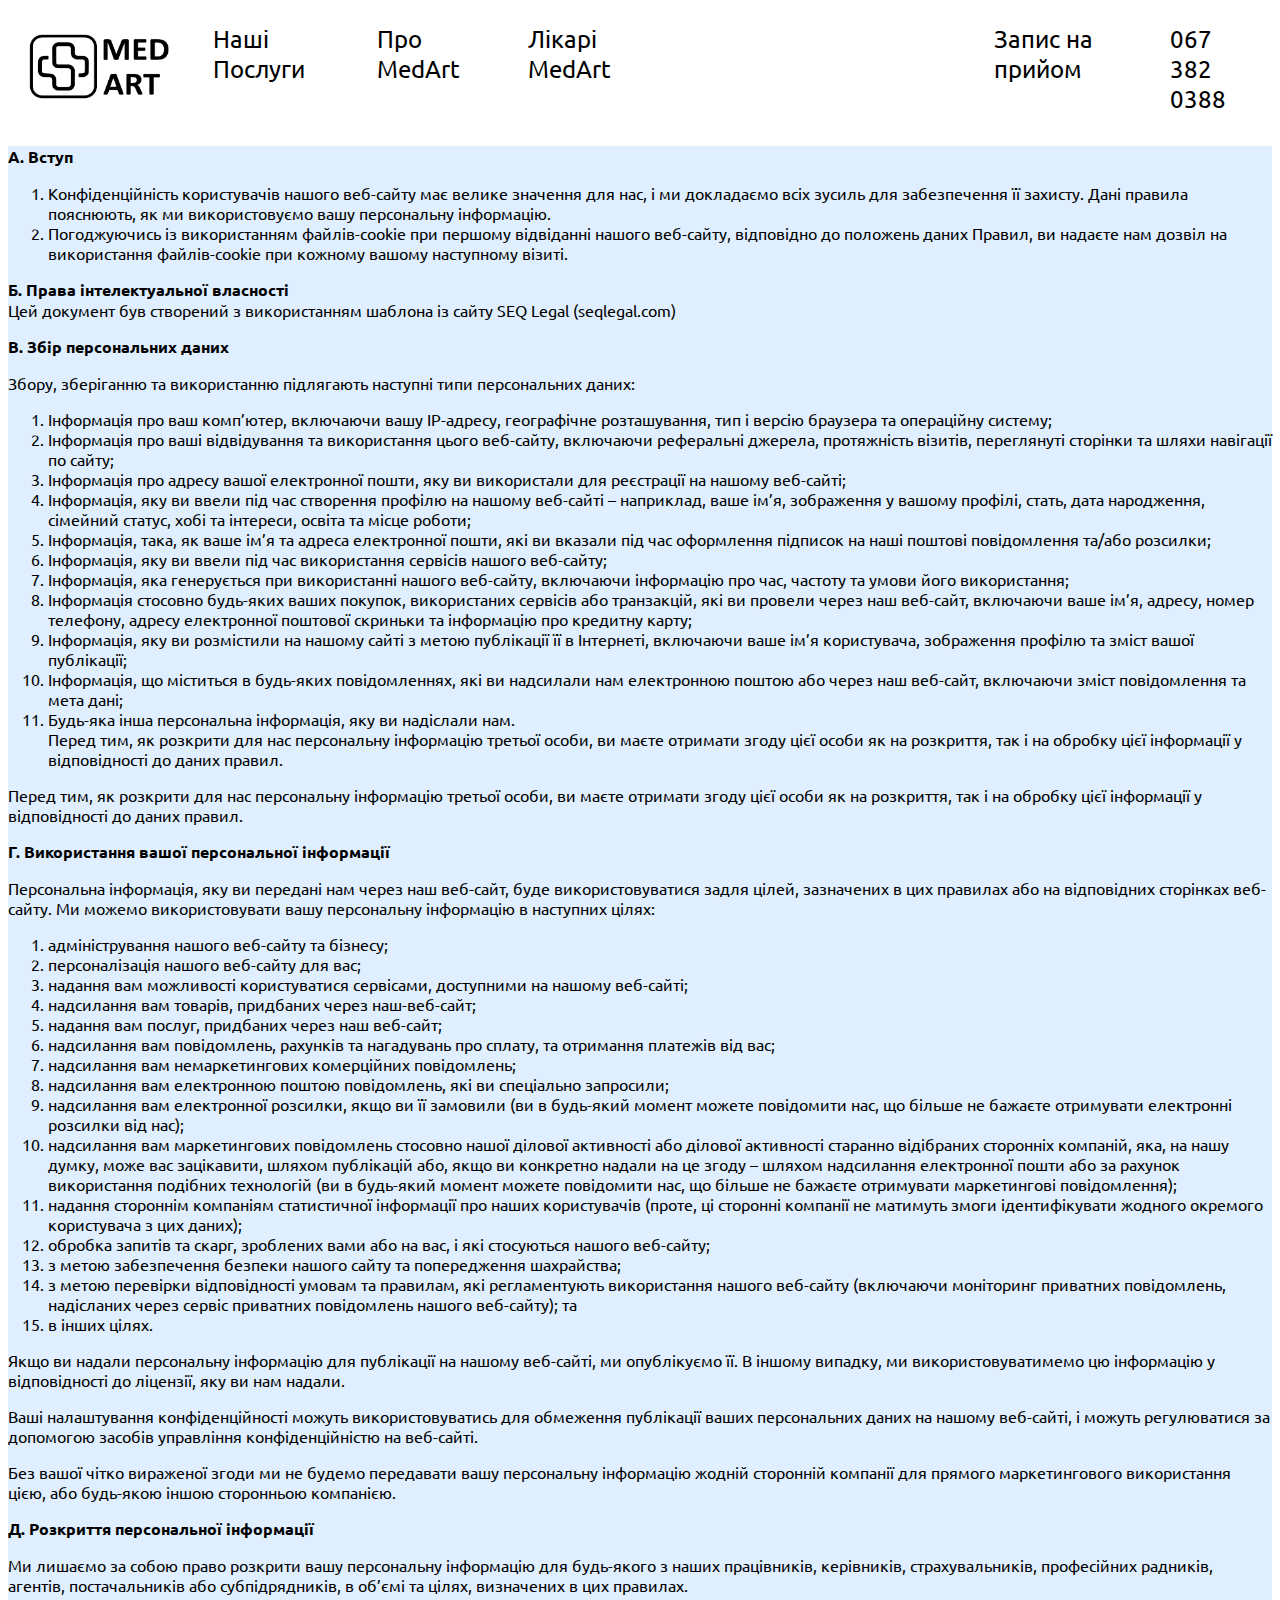
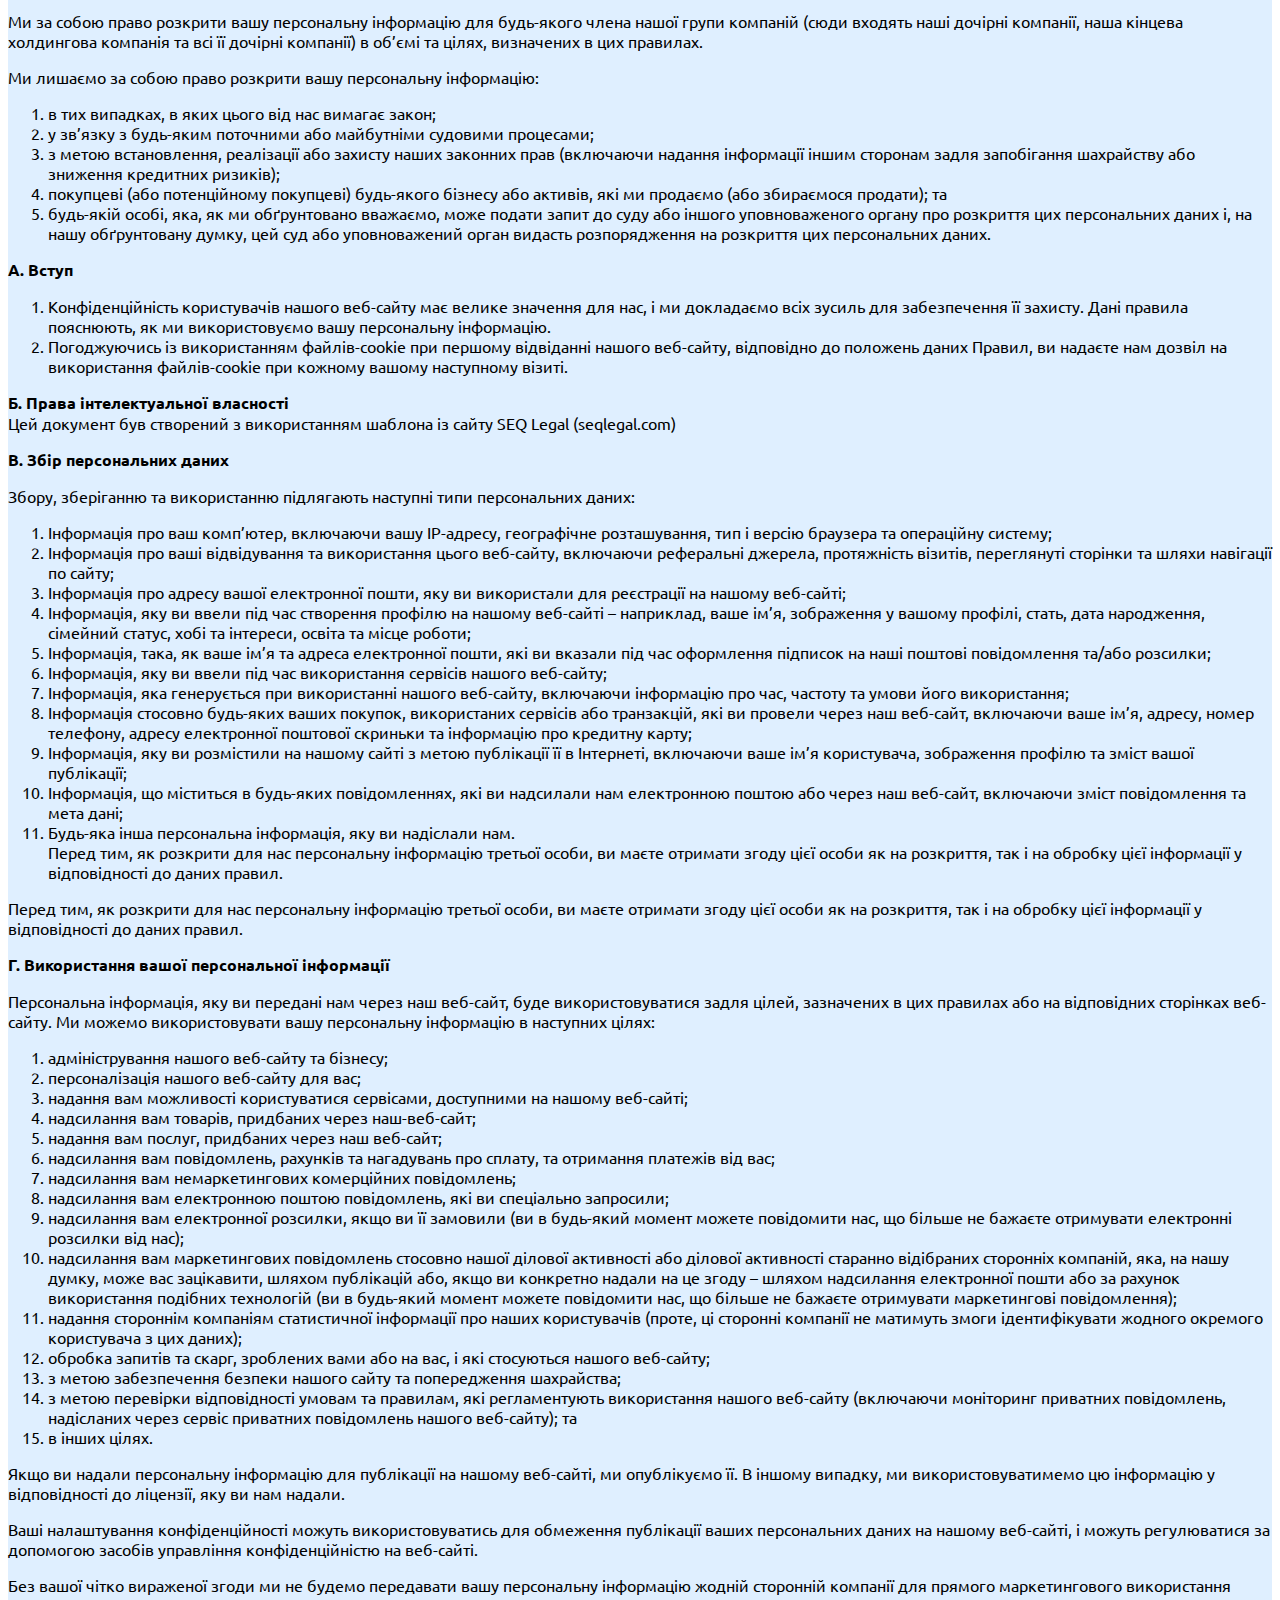
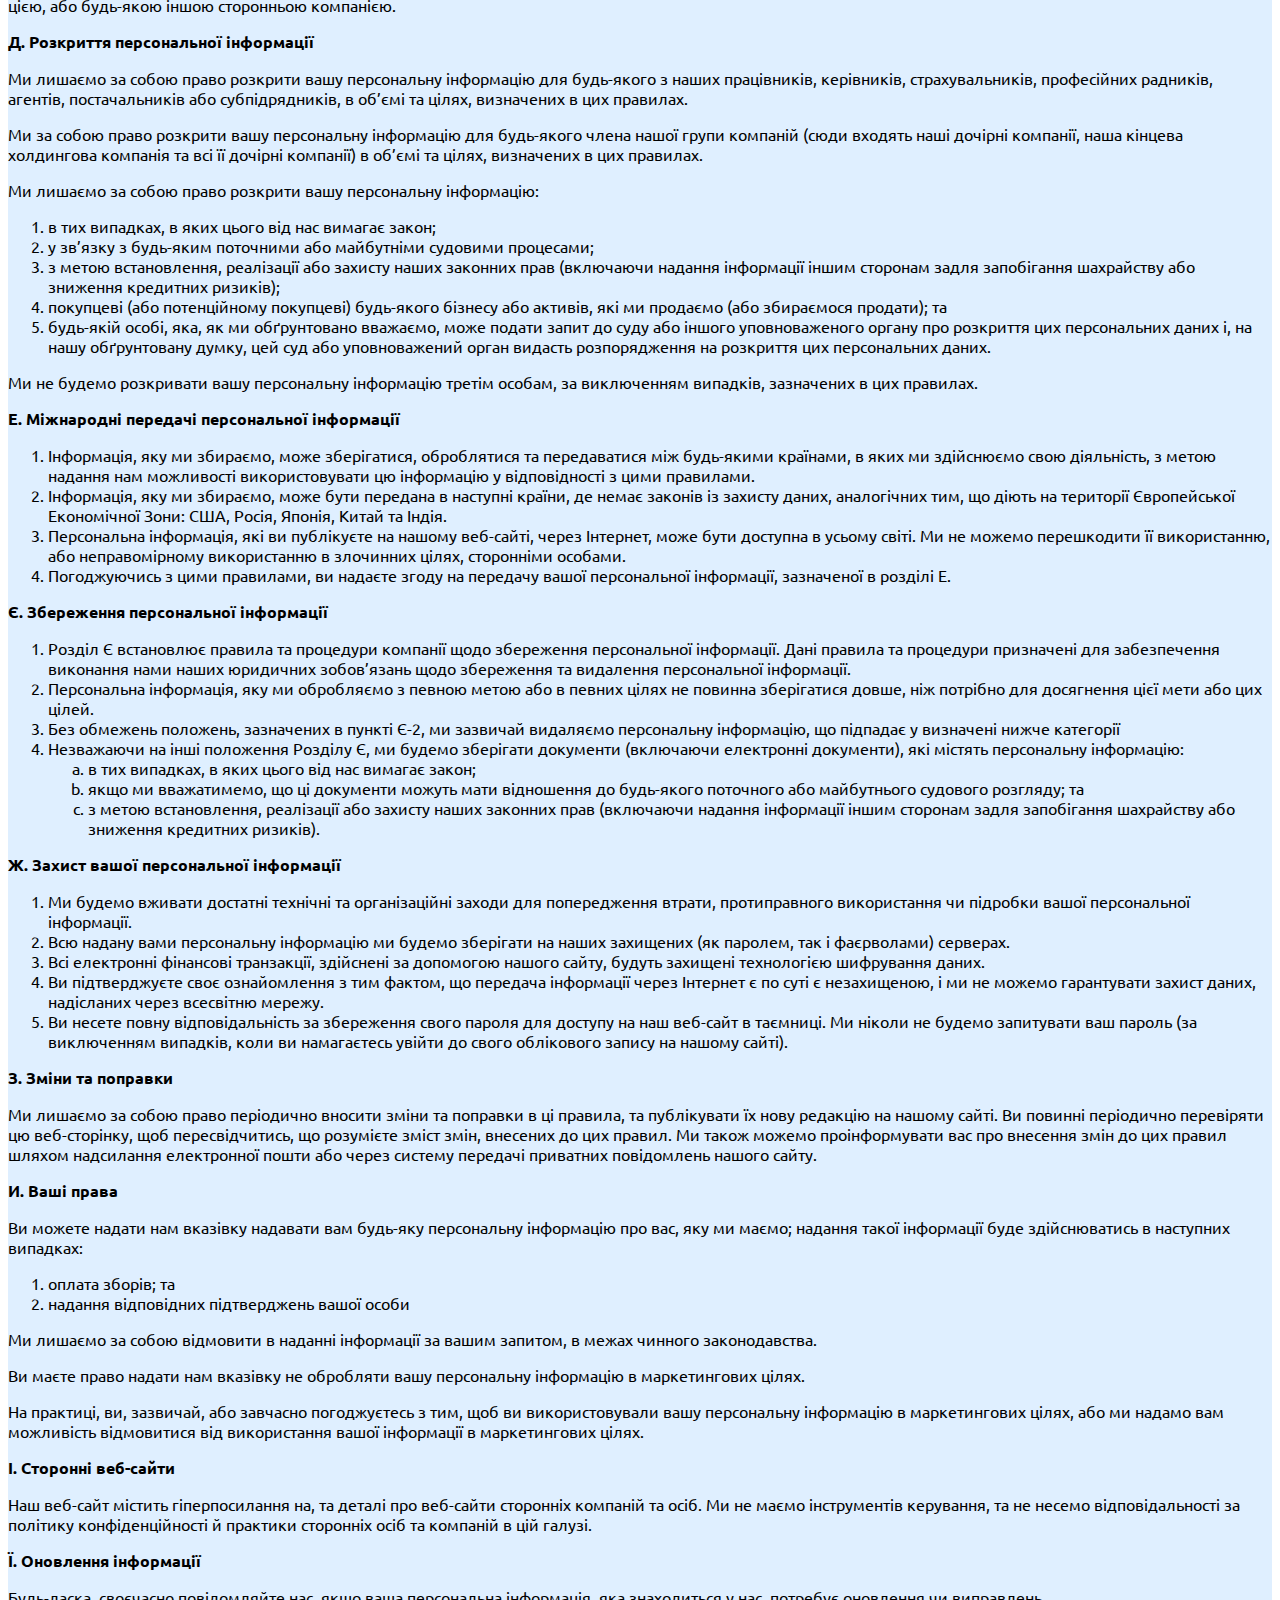
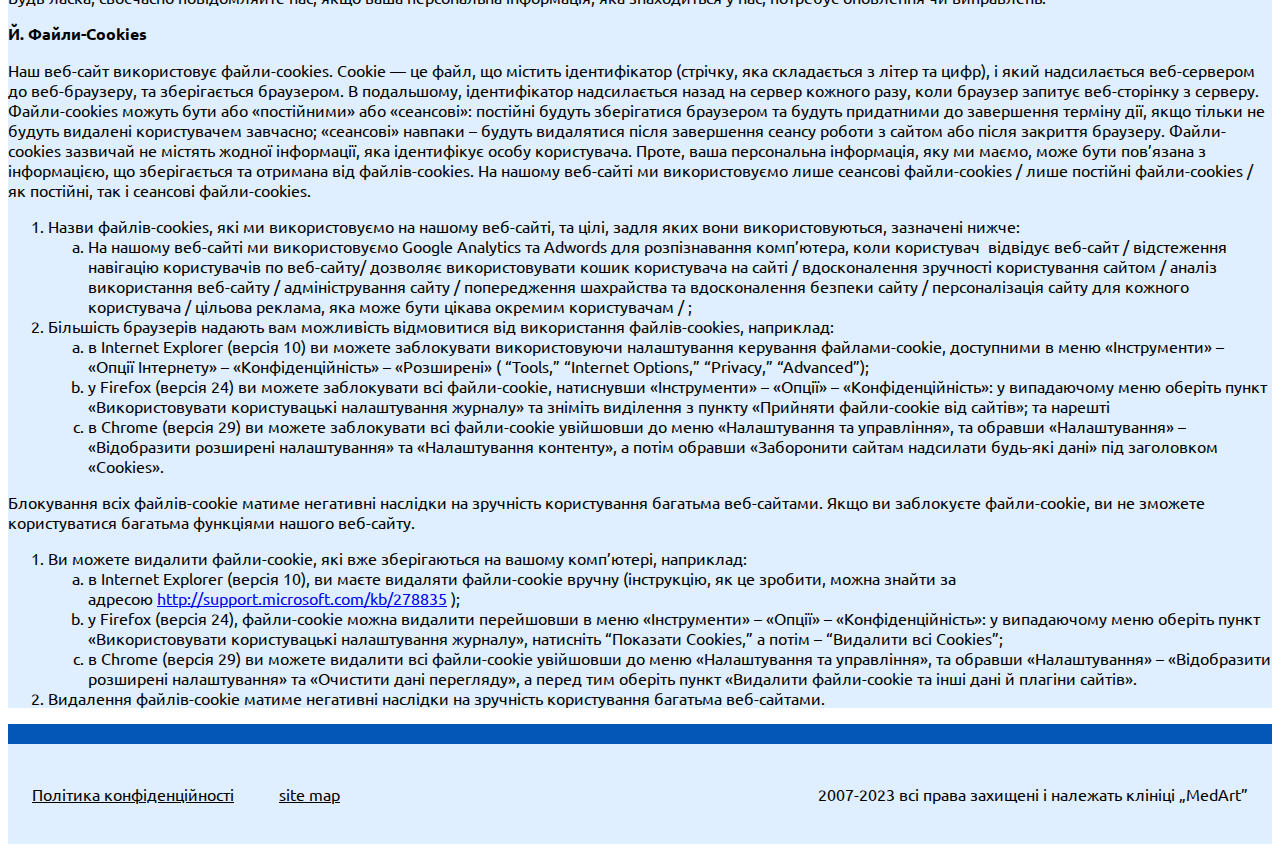
<file: policy.html>
<!DOCTYPE html>
<html lang="ua">
  <head>
    <meta charset="UTF-8" />
    <meta name="viewport" content="width=device-width, initial-scale=1.0" />
    <title>PolicyMedArt</title>
    <link rel="stylesheet" href="style.css" />
    <link rel="stylesheet" href="media.css">
    <link rel="preconnect" href="https://fonts.googleapis.com" />
    <link rel="preconnect" href="https://fonts.gstatic.com" crossorigin />
    <link
      href="https://fonts.googleapis.com/css2?family=Lato:wght@400;700&family=Ubuntu:wght@400;500;700&display=swap"
      rel="stylesheet"
    />
  </head>
  <body>
    <!-- ADAPT HEADER -->
    <section class="top-nav">
      <div>
        <a href="index.html"><img src="img/MedArtLogo.png" alt="Logo" class="Logo"></a>
      </div>
      <div class="appointment-phone">
        <h2><a href="appointment.html" class="app-ph">Записатися на прийом</a></h2>
      </div>
      <input id="menu-toggle" type="checkbox" />
      <label class='menu-button-container' for="menu-toggle">
      <div class='menu-button'></div>
    </label>
      <ul class="menu">
        <li><a href="about.html"><h2 class="zero-weight">Про MedArt</h2></a></li>
        <li><a href="doctors.html"><h2 class="zero-weight">Лікарі MedArt</h2></a></li>
        <li><a class="link" href="tel:+0673820388"><h3 class="zero-weight">067 382 0388</h3></a></li>
        <li><h2>Наші Послуги</h2></li>
        <li><a href="dantist.html">Стоматологія</a></li>
        <li><a href="gynecologyandurology.html">Гінекологія та Урологія</a></li>
        <li><a href="massage.html">Неврологія, травматологія та масаж</a></li>
      </ul>
    </section>
    <section class="policyHeader">
      <header>
        <div class="container">
          <nav class="navbar">
          <a href="index.html"
            ><img src="img/MedArtLogo.png" alt="MedArtLogo" class="Logo"
          /></a>
          <ul class="list menu" id="main_nav">
            <li><a href="">Наші Послуги</a>
              <div class="hiden-menu">
                <ul>
                  <li><a href="dantist.html">Стоматологія</a></li>
                  <li><a href="gynecologyandurology.html">Гінекологія та Урологія</a></li>
                  <li><a href="massage.html">Неврологія, травматологія та масаж</a></li>
                </ul>
              </div>
            </li>
            <li>
              <a href="about.html">Про MedArt</a>
            </li>
            <li>
              <a href="doctors.html">Лікарі MedArt</a>
            </li>
            <span class="span-header">
            <li>
              <a href="appointment.html">Запис на прийом</a>
            </li>
            <li>
              <a href="">067 382 0388</a>
            </li>
            </span>
          </ul>
          </nav>
        </div>
      </header>
    </section>
    <section class="background-color-policy">
      <p><strong>A. Вступ</strong></p>
      <ol>
        <li>
          Конфіденційність користувачів нашого веб-сайту має велике значення для
          нас, і ми докладаємо всіх зусиль для забезпечення її захисту. Дані
          правила пояснюють, як ми використовуємо вашу персональну інформацію.
        </li>
        <li>
          Погоджуючись із використанням файлів-cookie при першому відвіданні
          нашого веб-сайту, відповідно до положень даних Правил, ви надаєте нам
          дозвіл на використання файлів-cookie при кожному вашому наступному
          візиті.
        </li>
      </ol>
      <p>
        <strong>Б. Права інтелектуальної власності</strong><br />Цей документ
        був створений з використанням шаблона із сайту SEQ Legal (seqlegal.com)
      </p>
      <p><strong>В. Збір персональних даних</strong></p>
      <p>
        Збору, зберіганню та використанню підлягають наступні типи персональних
        даних:
      </p>
      <ol>
        <li>
          Інформація про ваш комп’ютер, включаючи вашу IP-адресу, географічне
          розташування, тип і версію браузера та операційну систему;
        </li>
        <li>
          Інформація про ваші відвідування та використання цього веб-сайту,
          включаючи реферальні джерела, протяжність візитів, переглянуті
          сторінки та шляхи навігації по сайту;
        </li>
        <li>
          Інформація про адресу вашої електронної пошти, яку ви використали для
          реєстрації на нашому веб-сайті;
        </li>
        <li>
          Інформація, яку ви ввели під час створення профілю на нашому веб-сайті
          – наприклад, ваше ім’я, зображення у вашому профілі, стать, дата
          народження, сімейний статус, хобі та інтереси, освіта та місце роботи;
        </li>
        <li>
          Інформація, така, як ваше ім’я та адреса електронної пошти, які ви
          вказали під час оформлення підписок на наші поштові повідомлення
          та/або розсилки;
        </li>
        <li>
          Інформація, яку ви ввели під час використання сервісів нашого
          веб-сайту;
        </li>
        <li>
          Інформація, яка генерується при використанні нашого веб-сайту,
          включаючи інформацію про час, частоту та умови його використання;
        </li>
        <li>
          Інформація стосовно будь-яких ваших покупок, використаних сервісів або
          транзакцій, які ви провели через наш веб-сайт, включаючи ваше ім’я,
          адресу, номер телефону, адресу електронної поштової скриньки та
          інформацію про кредитну карту;
        </li>
        <li>
          Інформація, яку ви розмістили на нашому сайті з метою публікації її в
          Інтернеті, включаючи ваше ім’я користувача, зображення профілю та
          зміст вашої публікації;
        </li>
        <li>
          Інформація, що міститься в будь-яких повідомленнях, які ви надсилали
          нам електронною поштою або через наш веб-сайт, включаючи зміст
          повідомлення та мета дані;
        </li>
        <li>
          Будь-яка інша персональна інформація, яку ви надіслали нам.<br />Перед
          тим, як розкрити для нас персональну інформацію третьої особи, ви
          маєте отримати згоду цієї особи як на розкриття, так і на обробку цієї
          інформації у відповідності до даних правил.
        </li>
      </ol>
      <p>
        Перед тим, як розкрити для нас персональну інформацію третьої особи, ви
        маєте отримати згоду цієї особи як на розкриття, так і на обробку цієї
        інформації у відповідності до даних правил.
      </p>
      <p><strong>Г. Використання вашої персональної інформації</strong></p>
      <p>
        Персональна інформація, яку ви передані нам через наш веб-сайт, буде
        використовуватися задля цілей, зазначених в цих правилах або на
        відповідних сторінках веб-сайту. Ми можемо використовувати вашу
        персональну інформацію в наступних цілях:
      </p>
      <ol>
        <li>адміністрування нашого веб-сайту та бізнесу;</li>
        <li>персоналізація нашого веб-сайту для вас;</li>
        <li>
          надання вам можливості користуватися сервісами, доступними на нашому
          веб-сайті;
        </li>
        <li>надсилання вам товарів, придбаних через наш-веб-сайт;</li>
        <li>надання вам послуг, придбаних через наш веб-сайт;</li>
        <li>
          надсилання вам повідомлень, рахунків та нагадувань про сплату, та
          отримання платежів від вас;
        </li>
        <li>надсилання вам немаркетингових комерційних повідомлень;</li>
        <li>
          надсилання вам електронною поштою повідомлень, які ви спеціально
          запросили;
        </li>
        <li>
          надсилання вам електронної розсилки, якщо ви її замовили (ви в
          будь-який момент можете повідомити нас, що більше не бажаєте
          отримувати електронні розсилки від нас);
        </li>
        <li>
          надсилання вам маркетингових повідомлень стосовно нашої ділової
          активності або ділової активності старанно відібраних сторонніх
          компаній, яка, на нашу думку, може вас зацікавити, шляхом публікацій
          або, якщо ви конкретно надали на це згоду – шляхом надсилання
          електронної пошти або за рахунок використання подібних технологій (ви
          в будь-який момент можете повідомити нас, що більше не бажаєте
          отримувати маркетингові повідомлення);
        </li>
        <li>
          надання стороннім компаніям статистичної інформації про наших
          користувачів (проте, ці сторонні компанії не матимуть змоги
          ідентифікувати жодного окремого користувача з цих даних);
        </li>
        <li>
          обробка запитів та скарг, зроблених вами або на вас, і які стосуються
          нашого веб-сайту;
        </li>
        <li>
          з метою забезпечення безпеки нашого сайту та попередження шахрайства;
        </li>
        <li>
          з метою перевірки відповідності умовам та правилам, які регламентують
          використання нашого веб-сайту (включаючи моніторинг приватних
          повідомлень, надісланих через сервіс приватних повідомлень нашого
          веб-сайту); та
        </li>
        <li>в інших цілях.</li>
      </ol>
      <p>
        Якщо ви надали персональну інформацію для публікації на нашому
        веб-сайті, ми опублікуємо її. В іншому випадку, ми використовуватимемо
        цю інформацію у відповідності до ліцензії, яку ви нам надали.
      </p>
      <p>
        Ваші налаштування конфіденційності можуть використовуватись для
        обмеження публікації ваших персональних даних на нашому веб-сайті, і
        можуть регулюватися за допомогою засобів управління конфіденційністю на
        веб-сайті.
      </p>
      <p>
        Без вашої чітко вираженої згоди ми не будемо передавати вашу персональну
        інформацію жодній сторонній компанії для прямого маркетингового
        використання цією, або будь-якою іншою сторонньою компанією.
      </p>
      <p><strong>Д. Розкриття персональної інформації</strong></p>
      <p>
        Ми лишаємо за собою право розкрити вашу персональну інформацію для
        будь-якого з наших працівників, керівників, страхувальників, професійних
        радників, агентів, постачальників або субпідрядників, в об’ємі та цілях,
        визначених в цих правилах.
      </p>
      <p>
        Ми за собою право розкрити вашу персональну інформацію для будь-якого
        члена нашої групи компаній (сюди входять наші дочірні компанії, наша
        кінцева холдингова компанія та всі її дочірні компанії) в об’ємі та
        цілях, визначених в цих правилах.
      </p>
      <p>Ми лишаємо за собою право розкрити вашу персональну інформацію:</p>
      <ol>
        <li>в тих випадках, в яких цього від нас вимагає закон;</li>
        <li>
          у зв’язку з будь-яким поточними або майбутніми судовими процесами;
        </li>
        <li>
          з метою встановлення, реалізації або захисту наших законних прав
          (включаючи надання інформації іншим сторонам задля запобігання
          шахрайству або зниження кредитних ризиків);
        </li>
        <li>
          покупцеві (або потенційному покупцеві) будь-якого бізнесу або активів,
          які ми продаємо (або збираємося продати); та
        </li>
        <li>
          будь-якій особі, яка, як ми обґрунтовано вважаємо, може подати запит
          до суду або іншого уповноваженого органу про розкриття цих
          персональних даних і, на нашу обґрунтовану думку, цей суд або
          уповноважений орган видасть розпорядження на розкриття цих
          персональних даних.
        </li>
      </ol>
      <p><strong>A. Вступ</strong></p>
      <ol>
        <li>
          Конфіденційність користувачів нашого веб-сайту має велике значення для
          нас, і ми докладаємо всіх зусиль для забезпечення її захисту. Дані
          правила пояснюють, як ми використовуємо вашу персональну інформацію.
        </li>
        <li>
          Погоджуючись із використанням файлів-cookie при першому відвіданні
          нашого веб-сайту, відповідно до положень даних Правил, ви надаєте нам
          дозвіл на використання файлів-cookie при кожному вашому наступному
          візиті.
        </li>
      </ol>
      <p>
        <strong>Б. Права інтелектуальної власності</strong><br />Цей документ
        був створений з використанням шаблона із сайту SEQ Legal (seqlegal.com)
      </p>
      <p><strong>В. Збір персональних даних</strong></p>
      <p>
        Збору, зберіганню та використанню підлягають наступні типи персональних
        даних:
      </p>
      <ol>
        <li>
          Інформація про ваш комп’ютер, включаючи вашу IP-адресу, географічне
          розташування, тип і версію браузера та операційну систему;
        </li>
        <li>
          Інформація про ваші відвідування та використання цього веб-сайту,
          включаючи реферальні джерела, протяжність візитів, переглянуті
          сторінки та шляхи навігації по сайту;
        </li>
        <li>
          Інформація про адресу вашої електронної пошти, яку ви використали для
          реєстрації на нашому веб-сайті;
        </li>
        <li>
          Інформація, яку ви ввели під час створення профілю на нашому веб-сайті
          – наприклад, ваше ім’я, зображення у вашому профілі, стать, дата
          народження, сімейний статус, хобі та інтереси, освіта та місце роботи;
        </li>
        <li>
          Інформація, така, як ваше ім’я та адреса електронної пошти, які ви
          вказали під час оформлення підписок на наші поштові повідомлення
          та/або розсилки;
        </li>
        <li>
          Інформація, яку ви ввели під час використання сервісів нашого
          веб-сайту;
        </li>
        <li>
          Інформація, яка генерується при використанні нашого веб-сайту,
          включаючи інформацію про час, частоту та умови його використання;
        </li>
        <li>
          Інформація стосовно будь-яких ваших покупок, використаних сервісів або
          транзакцій, які ви провели через наш веб-сайт, включаючи ваше ім’я,
          адресу, номер телефону, адресу електронної поштової скриньки та
          інформацію про кредитну карту;
        </li>
        <li>
          Інформація, яку ви розмістили на нашому сайті з метою публікації її в
          Інтернеті, включаючи ваше ім’я користувача, зображення профілю та
          зміст вашої публікації;
        </li>
        <li>
          Інформація, що міститься в будь-яких повідомленнях, які ви надсилали
          нам електронною поштою або через наш веб-сайт, включаючи зміст
          повідомлення та мета дані;
        </li>
        <li>
          Будь-яка інша персональна інформація, яку ви надіслали нам.<br />Перед
          тим, як розкрити для нас персональну інформацію третьої особи, ви
          маєте отримати згоду цієї особи як на розкриття, так і на обробку цієї
          інформації у відповідності до даних правил.
        </li>
      </ol>
      <p>
        Перед тим, як розкрити для нас персональну інформацію третьої особи, ви
        маєте отримати згоду цієї особи як на розкриття, так і на обробку цієї
        інформації у відповідності до даних правил.
      </p>
      <p><strong>Г. Використання вашої персональної інформації</strong></p>
      <p>
        Персональна інформація, яку ви передані нам через наш веб-сайт, буде
        використовуватися задля цілей, зазначених в цих правилах або на
        відповідних сторінках веб-сайту. Ми можемо використовувати вашу
        персональну інформацію в наступних цілях:
      </p>
      <ol>
        <li>адміністрування нашого веб-сайту та бізнесу;</li>
        <li>персоналізація нашого веб-сайту для вас;</li>
        <li>
          надання вам можливості користуватися сервісами, доступними на нашому
          веб-сайті;
        </li>
        <li>надсилання вам товарів, придбаних через наш-веб-сайт;</li>
        <li>надання вам послуг, придбаних через наш веб-сайт;</li>
        <li>
          надсилання вам повідомлень, рахунків та нагадувань про сплату, та
          отримання платежів від вас;
        </li>
        <li>надсилання вам немаркетингових комерційних повідомлень;</li>
        <li>
          надсилання вам електронною поштою повідомлень, які ви спеціально
          запросили;
        </li>
        <li>
          надсилання вам електронної розсилки, якщо ви її замовили (ви в
          будь-який момент можете повідомити нас, що більше не бажаєте
          отримувати електронні розсилки від нас);
        </li>
        <li>
          надсилання вам маркетингових повідомлень стосовно нашої ділової
          активності або ділової активності старанно відібраних сторонніх
          компаній, яка, на нашу думку, може вас зацікавити, шляхом публікацій
          або, якщо ви конкретно надали на це згоду – шляхом надсилання
          електронної пошти або за рахунок використання подібних технологій (ви
          в будь-який момент можете повідомити нас, що більше не бажаєте
          отримувати маркетингові повідомлення);
        </li>
        <li>
          надання стороннім компаніям статистичної інформації про наших
          користувачів (проте, ці сторонні компанії не матимуть змоги
          ідентифікувати жодного окремого користувача з цих даних);
        </li>
        <li>
          обробка запитів та скарг, зроблених вами або на вас, і які стосуються
          нашого веб-сайту;
        </li>
        <li>
          з метою забезпечення безпеки нашого сайту та попередження шахрайства;
        </li>
        <li>
          з метою перевірки відповідності умовам та правилам, які регламентують
          використання нашого веб-сайту (включаючи моніторинг приватних
          повідомлень, надісланих через сервіс приватних повідомлень нашого
          веб-сайту); та
        </li>
        <li>в інших цілях.</li>
      </ol>
      <p>
        Якщо ви надали персональну інформацію для публікації на нашому
        веб-сайті, ми опублікуємо її. В іншому випадку, ми використовуватимемо
        цю інформацію у відповідності до ліцензії, яку ви нам надали.
      </p>
      <p>
        Ваші налаштування конфіденційності можуть використовуватись для
        обмеження публікації ваших персональних даних на нашому веб-сайті, і
        можуть регулюватися за допомогою засобів управління конфіденційністю на
        веб-сайті.
      </p>
      <p>
        Без вашої чітко вираженої згоди ми не будемо передавати вашу персональну
        інформацію жодній сторонній компанії для прямого маркетингового
        використання цією, або будь-якою іншою сторонньою компанією.
      </p>
      <p><strong>Д. Розкриття персональної інформації</strong></p>
      <p>
        Ми лишаємо за собою право розкрити вашу персональну інформацію для
        будь-якого з наших працівників, керівників, страхувальників, професійних
        радників, агентів, постачальників або субпідрядників, в об’ємі та цілях,
        визначених в цих правилах.
      </p>
      <p>
        Ми за собою право розкрити вашу персональну інформацію для будь-якого
        члена нашої групи компаній (сюди входять наші дочірні компанії, наша
        кінцева холдингова компанія та всі її дочірні компанії) в об’ємі та
        цілях, визначених в цих правилах.
      </p>
      <p>Ми лишаємо за собою право розкрити вашу персональну інформацію:</p>
      <ol>
        <li>в тих випадках, в яких цього від нас вимагає закон;</li>
        <li>
          у зв’язку з будь-яким поточними або майбутніми судовими процесами;
        </li>
        <li>
          з метою встановлення, реалізації або захисту наших законних прав
          (включаючи надання інформації іншим сторонам задля запобігання
          шахрайству або зниження кредитних ризиків);
        </li>
        <li>
          покупцеві (або потенційному покупцеві) будь-якого бізнесу або активів,
          які ми продаємо (або збираємося продати); та
        </li>
        <li>
          будь-якій особі, яка, як ми обґрунтовано вважаємо, може подати запит
          до суду або іншого уповноваженого органу про розкриття цих
          персональних даних і, на нашу обґрунтовану думку, цей суд або
          уповноважений орган видасть розпорядження на розкриття цих
          персональних даних.
        </li>
      </ol>
      <p>
        Ми не будемо розкривати вашу персональну інформацію третім особам, за
        виключенням випадків, зазначених в цих правилах.
      </p>
      <p><strong>Е. Міжнародні передачі персональної інформації</strong></p>
      <ol>
        <li>
          Інформація, яку ми збираємо, може зберігатися, оброблятися та
          передаватися між будь-якими країнами, в яких ми здійснюємо свою
          діяльність, з метою надання нам можливості використовувати цю
          інформацію у відповідності з цими правилами.
        </li>
        <li>
          Інформація, яку ми збираємо, може бути передана в наступні країни, де
          немає законів із захисту даних, аналогічних тим, що діють на території
          Європейської Економічної Зони: США, Росія, Японія, Китай та Індія.
        </li>
        <li>
          Персональна інформація, які ви публікуєте на нашому веб-сайті, через
          Інтернет, може бути доступна в усьому світі. Ми не можемо перешкодити
          її використанню, або неправомірному використанню в злочинних цілях,
          сторонніми особами.
        </li>
        <li>
          Погоджуючись з цими правилами, ви надаєте згоду на передачу вашої
          персональної інформації, зазначеної в розділі Е.
        </li>
      </ol>
      <p><strong>Є. Збереження персональної інформації</strong></p>
      <ol>
        <li>
          Розділ Є встановлює правила та процедури компанії щодо збереження
          персональної інформації. Дані правила та процедури призначені для
          забезпечення виконання нами наших юридичних зобов’язань щодо
          збереження та видалення персональної інформації.
        </li>
        <li>
          Персональна інформація, яку ми обробляємо з певною метою або в певних
          цілях не повинна зберігатися довше, ніж потрібно для досягнення цієї
          мети або цих цілей.
        </li>
        <li>
          Без обмежень положень, зазначених в пункті Є-2, ми зазвичай видаляємо
          персональну інформацію, що підпадає у визначені нижче категорії
        </li>
        <li>
          Незважаючи на інші положення Розділу Є, ми будемо зберігати документи
          (включаючи електронні документи), які містять персональну інформацію:
          <ol type="a">
            <li>в тих випадках, в яких цього від нас вимагає закон;</li>
            <li>
              якщо ми вважатимемо, що ці документи можуть мати відношення до
              будь-якого поточного або майбутнього судового розгляду; та
            </li>
            <li>
              з метою встановлення, реалізації або захисту наших законних прав
              (включаючи надання інформації іншим сторонам задля запобігання
              шахрайству або зниження кредитних ризиків).
            </li>
          </ol>
        </li>
      </ol>
      <p><strong>Ж. Захист вашої персональної інформації</strong></p>
      <ol>
        <li>
          Ми будемо вживати достатні технічні та організаційні заходи для
          попередження втрати, протиправного використання чи підробки вашої
          персональної інформації.
        </li>
        <li>
          Всю надану вами персональну інформацію ми будемо зберігати на наших
          захищених (як паролем, так і фаєрволами) серверах.
        </li>
        <li>
          Всі електронні фінансові транзакції, здійснені за допомогою нашого
          сайту, будуть захищені технологією шифрування даних.
        </li>
        <li>
          Ви підтверджуєте своє ознайомлення з тим фактом, що передача
          інформації через Інтернет є по суті є незахищеною, і ми не можемо
          гарантувати захист даних, надісланих через всесвітню мережу.
        </li>
        <li>
          Ви несете повну відповідальність за збереження свого пароля для
          доступу на наш веб-сайт в таємниці. Ми ніколи не будемо запитувати ваш
          пароль (за виключенням випадків, коли ви намагаєтесь увійти до свого
          облікового запису на нашому сайті).
        </li>
      </ol>
      <p><strong>З. Зміни та поправки</strong></p>
      <p>
        Ми лишаємо за собою право періодично вносити зміни та поправки в ці
        правила, та публікувати їх нову редакцію на нашому сайті. Ви повинні
        періодично перевіряти цю веб-сторінку, щоб пересвідчитись, що розумієте
        зміст змін, внесених до цих правил. Ми також можемо проінформувати вас
        про внесення змін до цих правил шляхом надсилання електронної пошти або
        через систему передачі приватних повідомлень нашого сайту.
      </p>
      <p><strong>И. Ваші права</strong></p>
      <p>
        Ви можете надати нам вказівку надавати вам будь-яку персональну
        інформацію про вас, яку ми маємо; надання такої інформації буде
        здійснюватись в наступних випадках:
      </p>
      <ol>
        <li>оплата зборів; та</li>
        <li>надання відповідних підтверджень вашої особи</li>
      </ol>
      <p>
        Ми лишаємо за собою відмовити в наданні інформації за вашим запитом, в
        межах чинного законодавства.
      </p>
      <p>
        Ви маєте право надати нам вказівку не обробляти вашу персональну
        інформацію в маркетингових цілях.
      </p>
      <p>
        На практиці, ви, зазвичай, або завчасно погоджуєтесь з тим, щоб ви
        використовували вашу персональну інформацію в маркетингових цілях, або
        ми надамо вам можливість відмовитися від використання вашої інформації в
        маркетингових цілях.
      </p>
      <p><strong>І. Сторонні веб-сайти</strong></p>
      <p>
        Наш веб-сайт містить гіперпосилання на, та деталі про веб-сайти
        сторонніх компаній та осіб. Ми не маємо інструментів керування, та не
        несемо відповідальності за політику конфіденційності й практики
        сторонніх осіб та компаній в цій галузі.
      </p>
      <p><strong>Ї. Оновлення інформації</strong></p>
      <p>
        Будь-ласка, своєчасно повідомляйте нас, якщо ваша персональна
        інформація, яка знаходиться у нас, потребує оновлення чи виправлень.
      </p>
      <p><strong>Й. Файли-Cookies</strong></p>
      <p>
        Наш веб-сайт використовує файли-cookies. Cookie — це файл, що містить
        ідентифікатор (стрічку, яка складається з літер та цифр), і який
        надсилається веб-сервером до веб-браузеру, та зберігається браузером. В
        подальшому, ідентифікатор надсилається назад на сервер кожного разу,
        коли браузер запитує веб-сторінку з серверу. Файли-cookies можуть бути
        або «постійними» або «сеансові»: постійні будуть зберігатися браузером
        та будуть придатними до завершення терміну дії, якщо тільки не будуть
        видалені користувачем завчасно; «сеансові» навпаки – будуть видалятися
        після завершення сеансу роботи з сайтом або після закриття браузеру.
        Файли-cookies зазвичай не містять жодної інформації, яка ідентифікує
        особу користувача. Проте, ваша персональна інформація, яку ми маємо,
        може бути пов’язана з інформацією, що зберігається та отримана від
        файлів-cookies. На нашому веб-сайті ми використовуємо лише сеансові
        файли-cookies / лише постійні файли-cookies / як постійні, так і
        сеансові файли-cookies.
      </p>
      <ol>
        <li>
          Назви файлів-cookies, які ми використовуємо на нашому веб-сайті, та
          цілі, задля яких вони використовуються, зазначені нижче:
          <ol type="a">
            <li>
              На нашому веб-сайті ми використовуємо Google Analytics та Adwords
              для розпізнавання комп’ютера, коли користувач&nbsp; відвідує
              веб-сайт / відстеження навігацію користувачів по веб-сайту/
              дозволяє використовувати кошик користувача на сайті /
              вдосконалення зручності користування сайтом / аналіз використання
              веб-сайту / адміністрування сайту / попередження шахрайства та
              вдосконалення безпеки сайту / персоналізація сайту для кожного
              користувача / цільова реклама, яка може бути цікава окремим
              користувачам / ;
            </li>
          </ol>
        </li>
        <li>
          Більшість браузерів надають вам можливість відмовитися від
          використання файлів-cookies, наприклад:
          <ol type="a">
            <li>
              в Internet Explorer (версія 10) ви можете заблокувати
              використовуючи налаштування керування файлами-cookie, доступними в
              меню «Інструменти» – «Опції Інтернету» – «Конфіденційність» –
              «Розширені» ( “Tools,” “Internet Options,” “Privacy,” “Advanced”);
            </li>
            <li>
              у Firefox (версія 24) ви можете заблокувати всі файли-cookie,
              натиснувши «Інструменти» – «Опції» – «Конфіденційність»: у
              випадаючому меню оберіть пункт «Використовувати користувацькі
              налаштування журналу» та зніміть виділення з пункту «Прийняти
              файли-cookie від сайтів»; та нарешті
            </li>
            <li>
              в Chrome (версія 29) ви можете заблокувати всі файли-cookie
              увійшовши до меню «Налаштування та управління», та обравши
              «Налаштування» – «Відобразити розширені налаштування» та
              «Налаштування контенту», а потім обравши «Заборонити сайтам
              надсилати будь-які дані» під заголовком «Cookies».
            </li>
          </ol>
        </li>
      </ol>
      <p>
        Блокування всіх файлів-cookiе матиме негативні наслідки на зручність
        користування багатьма веб-сайтами. Якщо ви заблокуєте файли-cookie, ви
        не зможете користуватися багатьма функціями нашого веб-сайту.
      </p>
      <ol>
        <li>
          Ви можете видалити файли-cookie, які вже зберігаються на вашому
          комп’ютері, наприклад:
          <ol type="a">
            <li>
              в Internet Explorer (версія 10), ви маєте видаляти файли-cookie
              вручну (інструкцію, як це зробити, можна знайти за адресою&nbsp;<a
                href="http://support.microsoft.com/kb/278835"
                >http://support.microsoft.com/kb/278835</a
              >&nbsp;);
            </li>
            <li>
              у Firefox (версія 24), файли-cookie можна видалити перейшовши в
              меню «Інструменти» – «Опції» – «Конфіденційність»: у випадаючому
              меню оберіть пункт «Використовувати користувацькі налаштування
              журналу», натисніть “Показати Cookies,” а потім – “Видалити всі
              Cookies”;
            </li>
            <li>
              в Chrome (версія 29) ви можете видалити всі файли-cookie увійшовши
              до меню «Налаштування та управління», та обравши «Налаштування» –
              «Відобразити розширені налаштування» та «Очистити дані перегляду»,
              а перед тим оберіть пункт «Видалити файли-cookie та інші дані й
              плагіни сайтів».
            </li>
          </ol>
        </li>
        <li>
          Видалення файлів-cookiе матиме негативні наслідки на зручність
          користування багатьма веб-сайтами.
        </li>
      </ol>
    </section>
    <div class="div-color-blue"></div>
    <div class="div-color-footer">
      <footer class="footer-section">
        <ul class="ul-footer list">
          <li class="list-footer">
            <a class="link-footer" href="policy.html">
              Політика конфіденційності
            </a>
          </li>
          <li class="list-footer">
            <a class="link-footer" href="./sitemap.html">site map</a>
          </li>
        </ul>
        <div class="footer-text-div">
          <p class="footer-text">
            2007-2023 всі права захищені і належать клініці „MedArt”
          </p>
        </div>
      </footer>
    </div>
  </body>
</html>
</file>
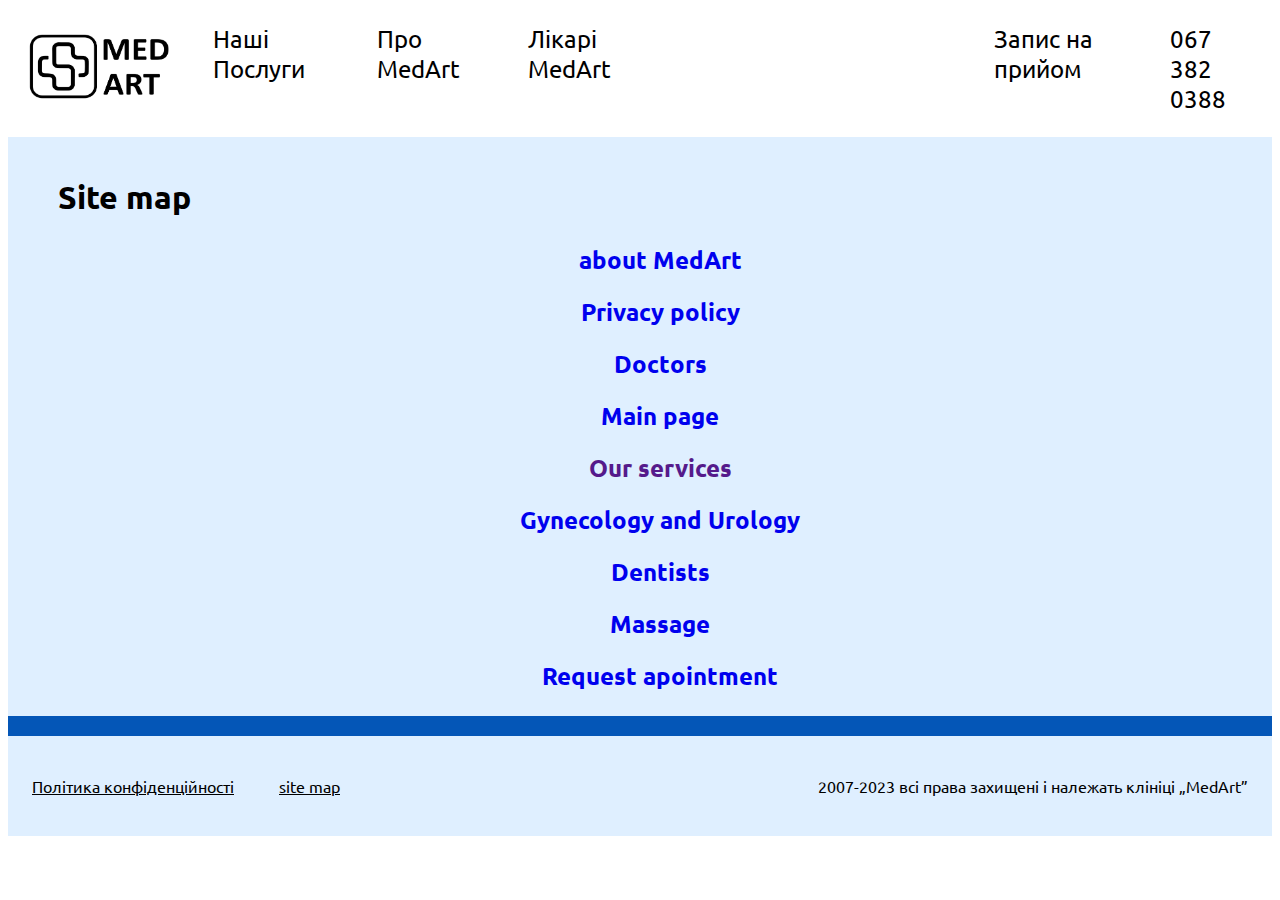
<file: sitemap.html>
<!DOCTYPE html>
<html lang="en">
  <head>
    <meta charset="UTF-8" />
    <meta name="viewport" content="width=device-width, initial-scale=1.0" />
    <title>MedArt</title>
    <link rel="stylesheet" href="style.css" />
    <link rel="stylesheet" href="media.css" />
    <link rel="preconnect" href="https://fonts.googleapis.com" />
    <link rel="preconnect" href="https://fonts.gstatic.com" crossorigin />
    <link
      href="https://fonts.googleapis.com/css2?family=Lato:wght@400;700&family=Ubuntu:wght@400;500;700&display=swap"
      rel="stylesheet"
    />
  </head>
  <body>
    <!-- HEADER -->
    <!-- ADAPT HEADER -->
    <section class="top-nav">
      <div>
        <a href="index.html"
          ><img src="img/MedArtLogo.png" alt="Logo" class="Logo"
        /></a>
      </div>
      <div class="appointment-phone">
        <h2>
          <a href="appointment.html" class="app-ph">Записатися на прийом</a>
        </h2>
      </div>
      <input id="menu-toggle" type="checkbox" />
      <label class="menu-button-container" for="menu-toggle">
        <div class="menu-button"></div>
      </label>
      <ul class="menu">
        <li>
          <a href="about.html"><h2 class="zero-weight">Про MedArt</h2></a>
        </li>
        <li>
          <a href="doctors.html"><h2 class="zero-weight">Лікарі MedArt</h2></a>
        </li>
        <li>
          <a class="link" href="tel:+0673820388"
            ><h3 class="zero-weight">067 382 0388</h3></a
          >
        </li>
        <li><h2>Наші Послуги</h2></li>
        <li><a href="dantist.html">Стоматологія</a></li>
        <li><a href="gynecologyandurology.html">Гінекологія та Урологія</a></li>
        <li><a href="massage.html">Неврологія, травматологія та масаж</a></li>
      </ul>
    </section>
    <section class="sitemapheder">
      <header>
        <div class="container">
          <nav class="navbar">
            <a href="index.html"
              ><img src="img/MedArtLogo.png" alt="MedArtLogo" class="Logo"
            /></a>
            <ul class="list menu" id="main_nav">
              <li>
                <a href="">Наші Послуги</a>
                <div class="hiden-menu">
                  <ul>
                    <li><a href="dantist.html">Стоматологія</a></li>
                    <li>
                      <a href="gynecologyandurology.html"
                        >Гінекологія та Урологія</a
                      >
                    </li>
                    <li>
                      <a href="massage.html"
                        >Неврологія, травматологія та масаж</a
                      >
                    </li>
                  </ul>
                </div>
              </li>
              <li>
                <a href="about.html">Про MedArt</a>
              </li>
              <li>
                <a href="doctors.html">Лікарі MedArt</a>
              </li>
              <span class="span-header">
                <li>
                  <a href="appointment.html">Запис на прийом</a>
                </li>
                <li>
                  <a href="">067 382 0388</a>
                </li>
              </span>
            </ul>
          </nav>
        </div>
      </header>
    </section>
    <section class="site-map-body">
      <section class="background-color-sitemap">
        <h2 class="site-map">Site map</h2>
        <ul class="site-map-ul">
          <li class="list">
            <a class="link" href="about.html">about MedArt</a>
          </li>
          <li class="list">
            <a class="link" href="policy.html">Privacy policy</a>
          </li>
          <li class="list"><a class="link" href="doctors.html">Doctors</a></li>
          <li class="list"><a class="link" href="index.html">Main page</a></li>
          <li class="list"><a class="link" href="">Our services</a></li>
          <li class="list">
            <a class="link" href="gynecologyandurology.html"
              >Gynecology and Urology</a
            >
          </li>
          <li class="list"><a class="link" href="dantist.html">Dentists</a></li>
          <li class="list"><a class="link" href="massage.html">Massage</a></li>
          <li class="list">
            <a href="appointment.html" class="Request-Site-Map"
              >Request apointment</a
            >
          </li>
        </ul>
      </section>
      <!-- FOOTER -->
      <div class="div-color-blue"></div>
      <div class="div-color-footer">
        <footer class="footer-section">
          <ul class="ul-footer list">
            <li class="list-footer">
              <a class="link-footer" href="policy.html">
                Політика конфіденційності
              </a>
            </li>
            <li class="list-footer">
              <a class="link-footer" href="./sitemap.html">site map</a>
            </li>
          </ul>
          <div class="footer-text-div">
            <p class="footer-text">
              2007-2023 всі права захищені і належать клініці „MedArt”
            </p>
          </div>
        </footer>
      </div>
    </section>
  </body>
</html>
</file>
<file: style.css>
/* MAIN PAGE */
* {
  font-family: "Lato", sans-serif;
  font-family: "Ubuntu", sans-serif;
}
.container {
  margin-left: auto;
  margin-right: auto;
  padding-left: 15px;
  padding-right: 15px;
}
.list {
  list-style: none;
}
.link {
  text-decoration: none;
}
.burger-menu {
  display: none;
}
.Logo {
  width: 150px;
  height: 70px;
}
.menu {
  display: flex;
  gap: 65px;
}
.span-header {
  display: flex;
  gap: 65px;
  margin-left: 300px;
}
.navbar {
  display: flex;
  align-items: center;
}

.navbar .active {
  font-weight: bold;
  text-decoration: underline;
}

nav a {
  color: black;
  font-size: 24px;
  text-decoration: none;
}

.top-nav {
  display: none;
}

.MainPhoto2 {
  display: none;
}

.MainPhoto {
  display: block;
}

#main_nav li {
  z-index: 2;
  display: flex;
}

#main_nav div {
  display: none;
  position: absolute;
  background-color: #c3def9;
  top: 60px;
  left: 170px;
  z-index: 1;
  width: 500px;
  box-shadow: 5px 5px 5px #0456b7;
}

#main_nav li a:hover {
  color: #0456b7;
}

#main_nav li ul a:hover {
  color: #0456b7;
  font-weight: bold;
  text-decoration: underline;
}

#main_nav li:hover div {
  display: flex;
}

.MainPhoto {
  width: 100%;
  height: 600px;
}

.Slogan {
  position: absolute;
  top: 500px;
  left: 110px;
  font-size: 36px;
  z-index: 1;
  color: white;
}
/* FOOTER */
.footer-section {
  background-color: #dfefff;
  height: 100px;
  width: 100%;
  display: flex;
  justify-content: space-between;
}
.list-footer {
  color: black;
}
.link-footer {
  color: black;
}
.footer-text {
  color: black;
  padding: 24px;
}
.div-color-blue {
  background-color: #0456b7;
  width: 100%;
  height: 20px;
}
.background-color-policy {
  background-color: #dfefff;
}
.policyHeader {
  background-color: white;
}
/* MAP */
.map {
  height: 400px;
  width: 100%;
}
.map-div {
  position: absolute;
  z-index: 1;
  background-color: #dfefff;
  width: 300px;
  height: 200px;
  right: 0;
}
.ourLoc {
  margin-left: 30px;
}
.ul-map {
  text-align: center;
  justify-content: center;
}
.link-map {
  color: black;
  margin: 10px;
}
/* SITE-MAP */
.sitemapheder {
  background-color: white;
}
.site-map-body {
  background-color: #dfefff;
}
.background-color-sitemap {
  margin-top: -20px;
}
.site-map {
  padding-left: 50px;
  padding-top: 40px;
  font-size: 32px;
}
.table-sitemap1 {
  margin-left: 190px;
  position: absolute;
  margin-top: 120px;
  font-size: 36px;
  border-collapse: collapse;
}
.table-sitemap1 tr {
  border-bottom: 2px solid #0456b7;
  border-top: 2px solid #0456b7;
}
.table-sitemap2 {
  margin-left: 755px;
  margin-top: 81px;
  margin-bottom: 273px;
  font-size: 36px;
  border-collapse: collapse;
}
.our-services {
  border-bottom: 2px solid #0456b7;
  border-top: 2px solid #0456b7;
}
.massage {
  border-bottom: 2px solid #0456b7;
}
.table-sitemap3 {
  margin-left: 1430px;
  position: absolute;
  margin-top: 125px;
  margin-bottom: 310px;
  font-size: 36px;
  border-collapse: collapse;
}
.table-sitemap3 tr {
  border-bottom: 2px solid #0456b7;
  border-top: 2px solid #0456b7;
}
.Request-Site-Map {
  text-decoration: none;
  border-top: none;
}
.service1 {
  margin-left: 20px;
  font-size: 28px;
  text-decoration: none;
}
.service2 {
  margin-left: 110px;
  font-size: 28px;
  text-decoration: none;
}
.service3 {
  margin-left: 110px;
  font-size: 28px;
  text-decoration: none;
}
/* ABOUT */
.div-about {
  width: 200px;
  height: auto;
  text-align: center;
}
.fist-img {
  height: 1000px;
}
.fist-img-phone {
  display: none;
}
.text-about {
  font-family: DM Sans;
  font-size: 24px;
  font-style: normal;
  font-weight: 500;
  line-height: 120%;
  letter-spacing: -1.08px;
  width: 335px;
  position: absolute;
  bottom: 35px;
  left: 700px;
}
.div-foto-text {
  display: flex;
}
.box-button {
  display: flex;
  padding-left: 40px;
}
.about-our-services {
  width: 506px;
  height: 70px;
  flex-shrink: 0;
  color: #0456b7;
  text-align: center;
  font-family: Montserrat;
  font-size: 48px;
  font-style: normal;
  font-weight: 600;
  line-height: normal;
}
.button-click {
  margin-left: 50px;
  margin-top: 40px;
  width: 331px;
  height: 67px;
  font-size: 20px;
  border-radius: 50px;
  color: #0456b7;
  border: 2px solid #0456b7;
}
.g-title {
  width: 463px;
  height: 57px;
  color: #0456b7;
  text-align: center;
  font-family: Montserrat;
  font-size: 40px;
  font-style: normal;
  font-weight: 500;
  line-height: normal;
}
.gynecology {
  width: 458px;
  height: 340px;
  color: #000;
  text-align: center;
  font-family: Montserrat;
  font-size: 24px;
  font-style: normal;
  font-weight: 500;
  line-height: normal;
  border-bottom: 3px solid #0456b7;
}
.d-title {
  width: 390px;
  height: 57px;
  flex-shrink: 0;
  color: #0456b7;
  text-align: center;
  font-family: Montserrat;
  font-size: 40px;
  font-style: normal;
  font-weight: 500;
  line-height: normal;
}
.dantist {
  width: 458px;
  height: 640px;
  color: #000;
  text-align: center;
  font-family: Montserrat;
  font-size: 24px;
  font-style: normal;
  font-weight: 500;
  line-height: normal;
  border-bottom: 3px solid #0456b7;
}
.m-title {
  width: 489px;
  height: 57px;
  color: #0456b7;
  text-align: center;
  font-family: Montserrat;
  font-size: 40px;
  font-style: normal;
  font-weight: 500;
  line-height: normal;
}
.massageP {
  width: 499px;
  height: 400px;
  color: #000;
  text-align: center;
  font-family: "Montserrat";
  font-size: 24px;
  font-style: normal;
  font-weight: 500;
  line-height: normal;
  border-bottom: 3px solid #0456b7;
}
/* DOCTORS  */
.doc-img {
  height: 500px;
  width: 500px;
}
.doc-img1 {
  height: 500px;
  width: 400px;
}
.container-flex-doc {
  display: flex;
  gap: 300px;
  justify-content: center;
}

#jurez li {
  z-index: 2;
}
#jurez div {
  display: none;
  position: absolute;
  background-color: #c3def9;
  top: 705px;
  left: 470px;
  z-index: 1;
  width: 400px;
  box-shadow: 3px 3px 1px 1px #0456b7;
  cursor: pointer;
}
#jurez li:hover div {
  display: block;
}

#vanja li {
  z-index: 2;
}
#vanja div {
  display: none;
  position: absolute;
  background-color: #c3def9;
  top: 705px;
  left: 920px;
  z-index: 1;
  width: 400px;
  box-shadow: 3px 3px 1px 1px #0456b7;
  cursor: pointer;
}
#vanja li:hover div {
  display: block;
}

#dima li {
  z-index: 2;
}
#dima div {
  display: none;
  position: absolute;
  background-color: #c3def9;
  top: 1275px;
  left: 650px;
  z-index: 1;
  width: 500px;
  box-shadow: 3px 3px 1px 1px #0456b7;
  cursor: pointer;
}
#dima li:hover div {
  display: block;
}
.kush {
  height: 120px;
}
ul h2 {
  cursor: pointer;
}
.h-gynecologyandurology {
  text-align: center;
}
.box-div-doctors {
  background-color: #c3def9;
  width: 200px;
  text-align: center;
}
.div-box-doctors {
  display: flex;
  justify-content: center;
}
.button-click-MedArt {
  margin-left: 50px;
  margin-top: 40px;
  width: 331px;
  height: 67px;
  font-size: 20px;
  border-radius: 50px;
  color: #0456b7;
  border: 2px solid #0456b7;
}
.box-div-medart {
  background-color: #c3def9;
  width: 300px;
  text-align: center;
}
.list-doctors {
  color: #0456b7;
  text-align: center;
  font-family: Montserrat;
  font-size: 16px;
  font-style: normal;
  font-weight: 500;
  line-height: normal;
  text-align: center;
}
.div-box-doctors-text {
  background-color: #d9d9d9;
  width: 850px;
  height: 207px;
  text-align: center;
  font-size: 15px;
}
.p-medart {
  text-align: center;
}
.ser-ph {
  display: none;
}
.div-img-foto-medart {
  display: flex;
}
.h-modal {
  text-align: center;
  color: #0456b7;
  font-family: Montserrat;
  font-size: 48px;
  font-style: normal;
  font-weight: 700;
  line-height: normal;
}
/* FORM */
.modal-form {
  display: flex;
  flex-direction: column;
  justify-content: center;
  align-items: center;
}
.form-container {
  margin-bottom: 14px;
}
.modal-form-field {
  color: #000;
  font-family: Montserrat;
  font-size: 15px;
  font-style: normal;
  font-weight: 600;
  line-height: normal;
  display: block;
}
.modal-form-input-wrapper {
  position: relative;
}
.p-color {
  color: #000;
  font-family: Montserrat;
  font-size: 15px;
  font-style: normal;
  font-weight: 400;
  line-height: normal;
}
.modal-form-input {
  width: 432px;
  height: 57px;
  border-radius: 10px;
  border: 1px solid #000;
}
.modal-form-submit {
  width: 507px;
  height: 56px;
  margin-bottom: 15px;
  background-color: #0456b7;
  color: #fff;
  font-family: Montserrat;
  font-size: 25px;
  font-style: normal;
  font-weight: 700;
  line-height: normal;
  border-radius: 15px;
}
.option-form {
  color: #000;
  font-family: Montserrat;
  font-size: 20px;
  font-style: normal;
  font-weight: 600;
  line-height: normal;
}
.select-form {
  width: 432px;
  height: 57px;
  background: rgba(217, 217, 217, 0.34);
  box-shadow: 0px 4px 4px 0px rgba(0, 0, 0, 0.25);
}
.masDoc {
  width: 600px;
  height: 700px;
}
.div-box-doctors-text-Jar {
  background-color: #d9d9d9;
  width: 375px;
  height: 254px;
  text-align: center;
}
.div-button {
  display: flex;
  justify-content: center;
}
.site-map-ul {
  display: flex;
  align-items: center;
  flex-direction: column;
  gap: 20px;
  color: #0456b7;
  font-family: Montserrat;
  font-size: 24px;
  font-style: normal;
  font-weight: 600;
  line-height: normal;
}
.p-hiden {
  text-align: center;
  width: 300px;
}
.med-doc-h2 {
  height: 30px;
}
</file>
<file: media.css>
/* PHONE */
@media screen and (max-width: 767px) {
  /* MAIN PAGE */
  .Logo {
    width: 103px;
    height: 53px;
  }
  .container {
    margin: 0, auto;
    padding: 0, auto;
    padding-left: 0px;
    padding-right: 0px;
    width: 100%;
  }
  .hero {
    margin: 0, auto;
  }
  header {
    width: 100%;
  }
  /* HEADER */
  .navbar {
    display: none;
  }
  .app-ph {
    text-decoration: none;
    font-size: 16px;
    color: black;
  }
  .zero-weight {
    font-weight: normal;
  }
  .top-nav {
    display: flex;
    flex-direction: row;
    align-items: center;
    justify-content: space-between;
    color: #fff;
    height: 50px;
    padding: 1em;
  }

  .menu {
    display: flex;
    flex-direction: row;
    gap: 0px;
    list-style-type: none;
    z-index: 2;
    margin: 0;
    padding: 0;
  }

  .menu > li {
    margin: 0 1rem;
    overflow: hidden;
  }

  .menu-button-container {
    display: none;
    height: 100%;
    width: 30px;
    cursor: pointer;
    flex-direction: column;
    justify-content: center;
    align-items: center;
  }

  #menu-toggle {
    display: none;
  }

  .menu-button,
  .menu-button::before,
  .menu-button::after {
    display: block;
    background-color: black;
    position: absolute;
    height: 4px;
    width: 30px;
    transition: transform 400ms cubic-bezier(0.23, 1, 0.32, 1);
    border-radius: 2px;
  }

  .menu-button::before {
    content: "";
    margin-top: -8px;
  }

  .menu-button::after {
    content: "";
    margin-top: 8px;
  }

  #menu-toggle:checked + .menu-button-container .menu-button::before {
    margin-top: 0px;
    transform: rotate(405deg);
  }

  #menu-toggle:checked + .menu-button-container .menu-button {
    background: rgba(255, 255, 255, 0);
  }

  #menu-toggle:checked + .menu-button-container .menu-button::after {
    margin-top: 0px;
    transform: rotate(-405deg);
  }

  @media (max-width: 700px) {
    .menu-button-container {
      display: flex;
    }
    .menu {
      position: absolute;
      top: 0;
      margin-top: 80px;
      left: 0;
      flex-direction: column;
      width: 100%;
      justify-content: center;
      align-items: center;
    }
    #menu-toggle ~ .menu li {
      height: 0;
      margin: 0;
      padding: 0;
      border: 0;
      transition: height 400ms cubic-bezier(0.23, 1, 0.32, 1);
    }
    #menu-toggle:checked ~ .menu li {
      border: 1px solid #333;
      height: 2.5em;
      padding: 0.5em;
      transition: height 400ms cubic-bezier(0.23, 1, 0.32, 1);
    }
    .menu > li {
      display: flex;
      justify-content: center;
      margin: 0;
      padding: 0.5em 0;
      width: 100%;
      color: white;
      background-color: #222;
    }
    .menu li a {
      color: white;
      text-decoration: none;
    }
    .menu > li:not(:last-child) {
      border-bottom: 1px solid #444;
    }
  }
  /* MAIN */
  .div-whymed {
    display: flex;
    justify-content: center;
  }
  .MainPhoto {
    display: none;
  }
  .MainPhoto2 {
    display: block;
    padding: 0px;
    width: 100%;
  }
  .MainTexts {
    text-align: center;
    width: 100%;
  }
  .div-pading {
    width: 100%;
  }
  .PhotoAndSlogan {
    display: flex;
    justify-content: center;
  }
  .Slogan {
    color: white;
    text-align: center;
    width: 248px;
    position: absolute;
    top: 210px;
    left: 10px;
    font-family: Montserrat;
    font-size: 19px;
    font-style: normal;
    font-weight: 700;
    line-height: normal;
  }
  .WhyMed {
    color: #0456b7;
    font-family: Montserrat;
    font-size: 24px;
    font-style: normal;
    font-weight: 500;
    line-height: normal;
    display: contents;
  }
  .ul-text-main {
    padding-left: 0px;
  }
  .h-div-main {
    color: #0456b7;
    font-family: Montserrat;
    font-size: 20px;
    font-style: normal;
    font-weight: 600;
    line-height: normal;
  }
  .p-color {
    color: #000;
    text-align: center;
    font-family: Montserrat;
    font-size: 15px;
    font-style: normal;
    font-weight: 400;
    line-height: normal;
  }
  .map-div {
    display: block;
    text-align: center;
    width: 180px;
    height: 150px;
  }
  .link-map {
    color: #0456b7;
    text-align: center;
    font-family: Montserrat;
    font-size: 12px;
    font-style: normal;
    font-weight: 600;
    line-height: normal;
  }
  .ourLoc {
    font-size: 13px;
  }

  /* FOOTER */
  .link-footer {
    color: #000;
    font-family: Montserrat;
    font-size: 15px;
    font-style: normal;
    font-weight: 500;
    line-height: normal;
    margin-left: -35px;
  }
  .footer-text {
    color: #0456b7;
    font-family: Montserrat;
    font-size: 15px;
    font-style: normal;
    font-weight: 500;
    line-height: normal;
    margin-top: -15px;
  }
  .footer-text-div {
    text-align: center;
  }
  .footer-section {
    display: inline;
    text-align: center;
    width: 100%;
  }
  .div-color-blue {
    width: 100%;
  }

  .map-div {
    margin-left: 100%;
    z-index: 1;
  }
  .div-color-footer {
    background-color: #dfefff;
    margin-top: -15px;
    margin-bottom: -15px;
  }

  /* APPOINTMENT */
  .form-container {
    width: 100%;
  }
  .madal-form {
    width: 100%;
  }
  #user-date {
    width: 100%;
  }
  .select-form {
    width: 100%;
  }
  #user-name {
    width: 100%;
  }
  #user-phone {
    width: 100%;
  }
  #user-email {
    width: 100%;
  }

  /* ABOUT */
  .fist-img {
    display: none;
  }
  .fist-img-phone {
    display: block;
    width: 100%;
  }
  .section-about {
    width: 100%;
  }
  .ab-text {
    width: 100%;
  }
  .about-phone-h2 {
    color: black;
    font-family: Montserrat;
    font-size: 32px;
    font-style: normal;
    font-weight: 600;
    line-height: normal;
  }
  .text-about {
    color: black;
    font-family: Montserrat;
    font-size: 18px;
    font-style: normal;
    font-weight: 500;
    line-height: normal;
    position: relative;
    left: 0px;
    bottom: 0px;
  }
  .blue-span {
    color: #0456b7;
    font-family: Montserrat;
    font-size: 15px;
    font-style: normal;
    font-weight: 600;
    line-height: normal;
  }
  .div-texy-about {
    text-align: center;
    margin-left: 30px;
  }
  .about-section2 {
    width: 100%;
  }
  .about-our-services {
    width: 243px;
    height: 53px;
    flex-shrink: 0;
    color: #000;
    font-family: Montserrat;
    font-size: 32px;
    font-style: normal;
    font-weight: 600;
    line-height: normal;
  }
  .button-click {
    color: #000;
    font-family: Inter;
    font-size: 14px;
    font-style: normal;
    font-weight: 500;
    line-height: normal;

    width: 202px;
    height: 43px;
    flex-shrink: 0;
    stroke-width: 1px;
    stroke: #000;
    margin-top: -20px;
  }
  .box-button {
    display: inline;
    text-align: center;
  }
  .g-title {
    color: #0456b7;
    font-family: Montserrat;
    font-size: 24px;
    font-style: normal;
    font-weight: 600;
    line-height: normal;

    width: 100%;
  }
  .gynecology {
    color: #000;
    font-family: Montserrat;
    font-size: 15px;
    font-style: normal;
    font-weight: 500;
    line-height: normal;
    width: 100%;
    height: 180px;
  }
  .dantist {
    color: #000;
    text-align: right;
    font-family: Montserrat;
    font-size: 15px;
    font-style: normal;
    font-weight: 500;
    line-height: normal;
    width: 100%;
    height: 350px;
  }
  .massageP {
    color: #000;
    font-family: Montserrat;
    font-size: 15px;
    font-style: normal;
    font-weight: 500;
    line-height: normal;
    width: 100%;
    height: 250px;
  }

  /* POLICY */
  .backgrond-color-policy {
    width: 100%;
  }

  /* DOCTORS */
  .doc-img {
    width: 100%;
    height: 370px;
  }
  .doc-img1 {
    width: 100%;
  }
  .kush {
    height: 60px;
  }
  .container-flex-doc {
    gap: 0px;
  }
  .med-doc-h2 {
    color: #0456b7;
    font-family: Montserrat;
    font-size: 32px;
    font-style: normal;
    font-weight: 600;
    line-height: normal;
  }

  /* GYNECOLOGY */
  .doctors-gynecology {
    width: 100%;
    height: 470px;
  }
  .gynecologyandurology-section {
    display: none;
  }
  .div-box-doctors-text-phone {
    background-color: #d9d9d9;
    width: 100%;
    height: 240px;
    text-align: center;
    font-size: 15px;
  }
  .div-box-doctors-text-phone-rosh {
    background-color: #d9d9d9;
    width: 100%;
    height: 265px;
    text-align: center;
    font-size: 15px;
  }
  .button-click-MedArt {
    display: none;
  }
  .p-medart-gyn-phone {
    color: #000;
    text-align: center;
    font-family: Montserrat;
    font-size: 16px;
    font-style: normal;
    font-weight: 500;
    line-height: normal;

    width: 100%;
    height: 170px;
    flex-shrink: 0;
  }
  .div-img-foto-medart {
    display: flex;
    flex-direction: column;
  }
  .img-tool-phone {
    display: none;
  }
  .gyn-img-ph {
    margin-bottom: 20px;
  }
  
  /* DANTIST */
  .dantist-section {
    display: none;
  }
  .doctors-dantist {
    width: 100%;
    height: 400px;
  }

  /* MASSAGE */
  .massage-section {
    display: none;
  }
  .doctors-massage {
    width: 100%;
    height: 500px;
  }
}

/* TABLET */

@media screen and (min-width: 768px) {
  .gynecologyandurology-section-phone {
    display: none;
  }
  .dantist-section-phone {
    display: none;
  }
  .gyn-img-ph {
    display: none;
  }
  .massage-section-phone {
    display: none;
  }
  .div-texy-about-second {
    position: absolute;
    z-index: 1;
    left: -350px;
  }
  .ul-div-box-doctors {
    display: flex;
    justify-content: center;
    padding: 0px 0px 0px 0px;
    gap: 30px;
  }
  .Jarkovich {
    width: 375px;
  }
  .ul-div-box-doctors-jarkovich {
    display: flex;
    justify-content: center;
    padding: 0px;
  }
  .span-kush {
    display: flex;
    justify-content: center;
  }
  .kush {
    height: 28px;
  }
  .div-whymed {
    display: flex;
    justify-content: center;
  }
  .WhyMed {
    padding-top: 190px;
    padding-left: 105px;
    color: #0456b7;
    font-family: Montserrat;
    font-size: 28px;
    font-style: normal;
    font-weight: 700;
    line-height: normal;
    display: contents;
  }
  .MainTexts {
    display: flex;
  }
  .text1 {
    width: calc((100%- 72px) / 2);
    max-width: 500px;
  }
  .ul-text-main {
    display: flex;
    flex-wrap: wrap;
    gap: 22px 16px;
    align-items: center;
    justify-content: center;
  }
  .div-pading {
    padding-top: 24px;
  }
  .h-div-main {
    color: #0456b7;
    text-align: center;
    font-family: Montserrat;
    font-size: 24px;
    font-style: normal;
    font-weight: 600;
    line-height: normal;
  }
  .fist-img {
    height: 321px;
    position: relative;
  }
  .div-texy-about {
    position: absolute;
    z-index: 1;
  }
  .text-about {
    color: aliceblue;
  }
  .div-foto-text {
    display: flex;
    align-items: flex-end;
    justify-content: space-around;
  }
  .container-flex {
    display: flex;
    gap: 80px;
    justify-content: center;
    flex-direction: row-reverse;
    flex-wrap: wrap;
    justify-content: center;
  }
  .img-dantist {
    width: 375px;
    height: 367px;
  }
  .div-box-doctors {
    gap: 36px;
  }
  .div-box-doctors-text-massage {
    gap: 36px;
    background-color: #d9d9d9;
    width: 375px;
    height: 247px;
    text-align: center;
    font-size: 15px;
    gap: 30px;
  }
  .div-box-doctors-text {
    width: 375px;
    height: 251px;
  }
  .img-tool {
    width: 526px;
    height: 300px;
  }
  .doctors-gynecology {
    width: 360px;
    height: 450px;
  }
  .container-flex-doc {
    gap: 50px;
  }
  #jurez div {
    display: none;
    position: absolute;
    background-color: #c3def9;
    z-index: 1;
    width: 350px;
    box-shadow: 3px 3px 1px 1px #0456b7;
    cursor: pointer;
  }
  #vanja div {
    display: none;
    position: absolute;
    background-color: #c3def9;
    z-index: 1;
    width: 350px;
    box-shadow: 3px 3px 1px 1px #0456b7;
    cursor: pointer;
  }
  #dima div {
    display: none;
    position: absolute;
    background-color: #c3def9;
    z-index: 1;
    width: 450px;
    box-shadow: 3px 3px 1px 1px #0456b7;
    cursor: pointer;
  }
  .masDoc {
    width: 375px;
    height: 500px;
  }
  .app-ph {
    padding-left: 300px;
  }
}
@media screen and (max-width: 1157px) {
  .container-flex-doc {
    display: flex;
    flex-direction: column;
    align-items: center;
  }
  .navbar {
    display: none;
  }
  .app-ph {
    text-decoration: none;
    font-size: 16px;
    color: black;
  }
  .zero-weight {
    font-weight: normal;
  }
  .top-nav {
    display: flex;
    flex-direction: row;
    align-items: center;
    justify-content: space-between;
    color: #fff;
    height: 50px;
    padding: 1em;
  }

  .menu {
    display: flex;
    flex-direction: row;
    gap: 0px;
    list-style-type: none;
    z-index: 2;
    margin: 0;
    padding: 0;
  }

  .menu > li {
    margin: 0 1rem;
    overflow: hidden;
  }

  .menu-button-container {
    display: none;
    height: 100%;
    width: 30px;
    cursor: pointer;
    flex-direction: column;
    justify-content: center;
    align-items: center;
  }

  #menu-toggle {
    display: none;
  }
  .menu-button,
  .menu-button::before,
  .menu-button::after {
    display: block;
    background-color: black;
    position: absolute;
    height: 4px;
    width: 30px;
    transition: transform 400ms cubic-bezier(0.23, 1, 0.32, 1);
    border-radius: 2px;
  }

  .menu-button::before {
    content: "";
    margin-top: -8px;
  }

  .menu-button::after {
    content: "";
    margin-top: 8px;
  }

  #menu-toggle:checked + .menu-button-container .menu-button::before {
    margin-top: 0px;
    transform: rotate(405deg);
  }

  #menu-toggle:checked + .menu-button-container .menu-button {
    background: rgba(255, 255, 255, 0);
  }

  #menu-toggle:checked + .menu-button-container .menu-button::after {
    margin-top: 0px;
    transform: rotate(-405deg);
  }
  .menu-button-container {
    display: flex;
  }
  .menu {
    position: absolute;
    top: 0;
    margin-top: 80px;
    left: 0;
    flex-direction: column;
    width: 100%;
    justify-content: center;
    align-items: center;
  }
  #menu-toggle ~ .menu li {
    height: 0;
    margin: 0;
    padding: 0;
    border: 0;
    transition: height 400ms cubic-bezier(0.23, 1, 0.32, 1);
  }
  #menu-toggle:checked ~ .menu li {
    border: 1px solid #333;
    height: 2.5em;
    padding: 0.5em;
    transition: height 400ms cubic-bezier(0.23, 1, 0.32, 1);
  }
  .menu > li {
    display: flex;
    justify-content: center;
    margin: 0;
    padding: 0.5em 0;
    width: 100%;
    color: white;
    background-color: #222;
  }
  .menu li a {
    color: white;
    text-decoration: none;
  }
  .menu > li:not(:last-child) {
    border-bottom: 1px solid #444;
  }
}
@media screen and (min-width: 1158px) {
  .WhyMed {
    margin-left: 65px;
    padding-top: 180px;
  }
  .text1 {
    width: calc((100%- 72px) / 2);
    max-width: 500px;
  }
  .ul-text-main {
    display: flex;
    flex-wrap: wrap;
    gap: 72px 16px;
    align-items: center;
    justify-content: center;
  }
  .ul-footer {
    gap: 45px;
    display: flex;
    padding: 24px;
  }
  .text-about {
    font-family: DM Sans;
    font-size: 24px;
    font-style: normal;
    font-weight: 500;
    line-height: 120%;
    letter-spacing: -1.08px;
    width: 335px;
  }
  .container-flex {
    display: flex;
    gap: 80px;
    justify-content: center;
    flex-direction: column;
    align-content: space-around;
  }
  .div-box-doctors {
    gap: 130px;
  }
  .doctors-gynecology {
    width: 560px;
    height: 600px;
  }
  .div-site-map {
    display: flex;
  }
  .div-site {
    display: flex;
  }
  .p-hiden {
    display: none;
  }
  .div-box-doctors-text-massage {
    background-color: #d9d9d9;
    width: 375px;
    height: 247px;
    text-align: center;
    font-size: 15px;
  }
  .ul-div-box-doctors {
    display: flex;
    justify-content: center;
    padding: 0px 0px 0px 0px;
    gap: 130px;
  }
  .img-dantist {
    width: 375px;
  }
  .div-texy-about-second {
    position: absolute;
    z-index: 1;
  }
  .fist-img {
    height: 721px;
  }
  .doctors-gynecology {
    width: 375px;
    height: 450px;
  }
}
</file>
